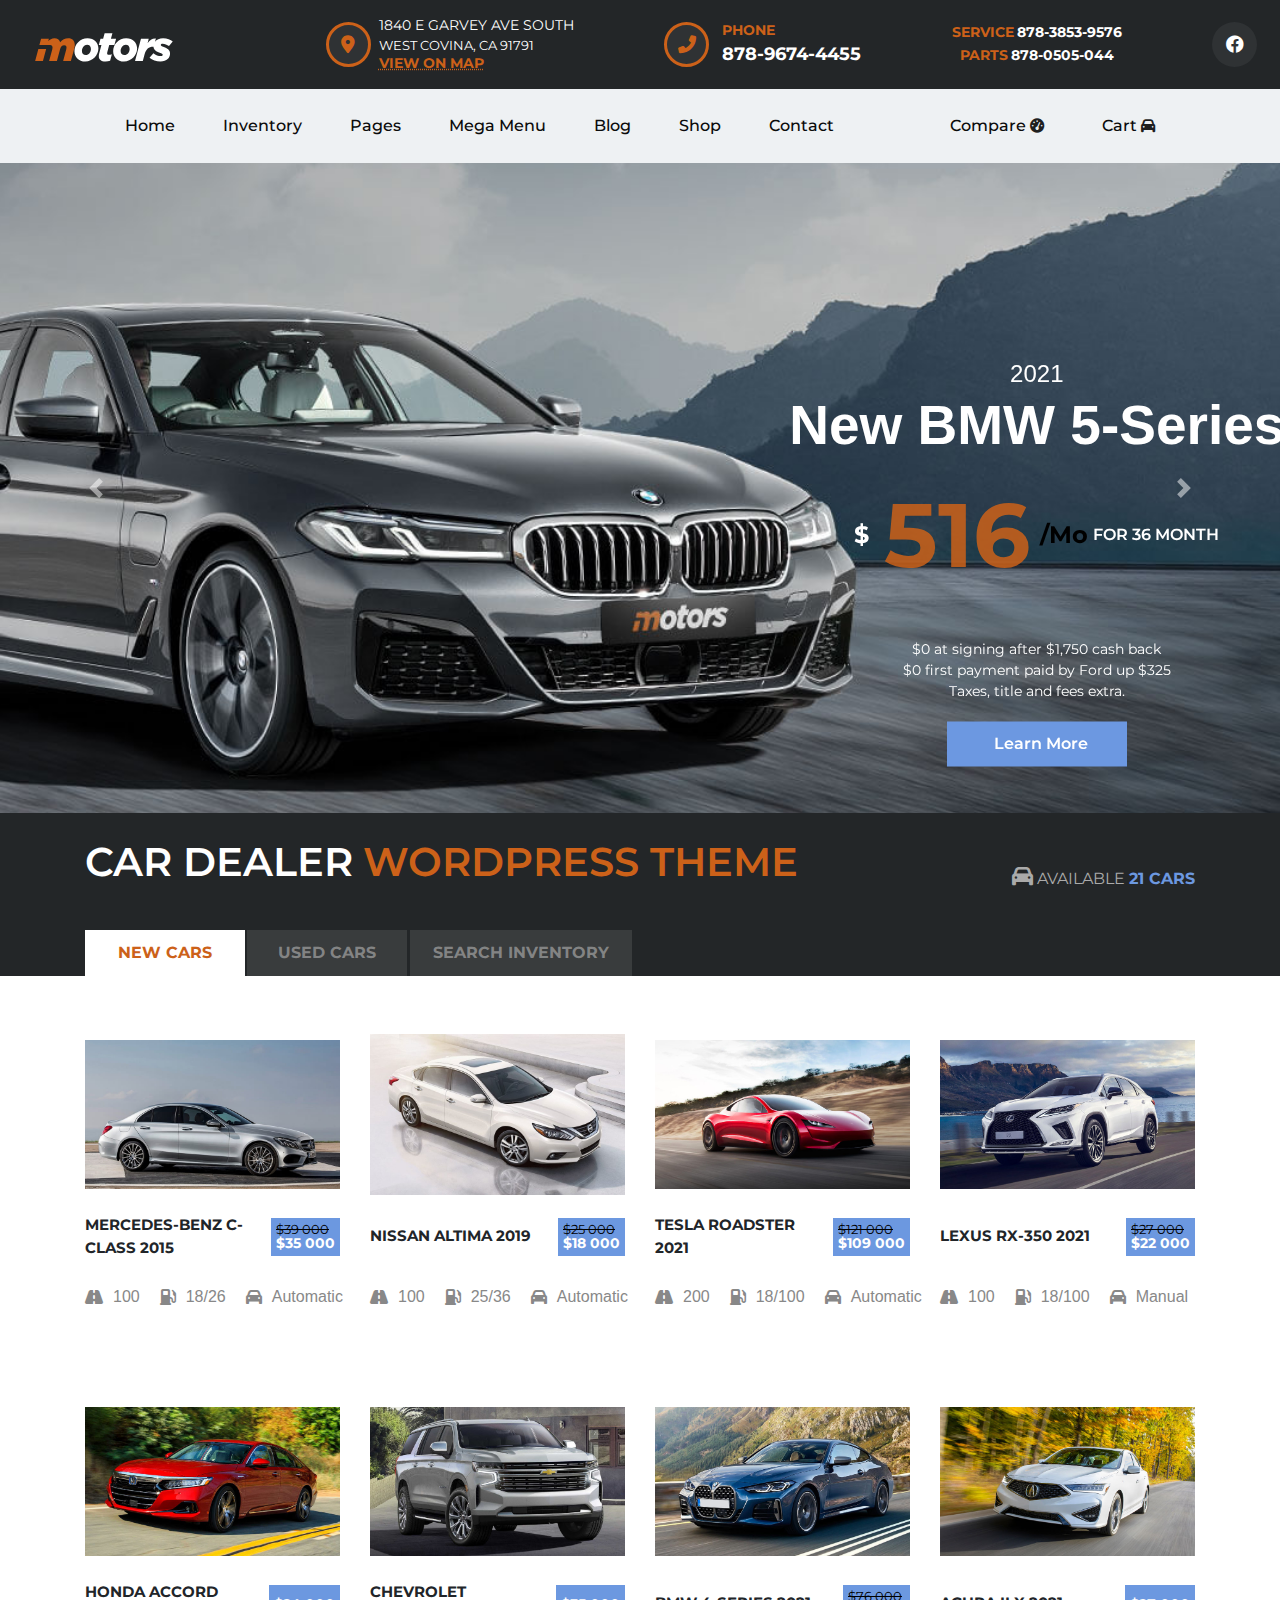
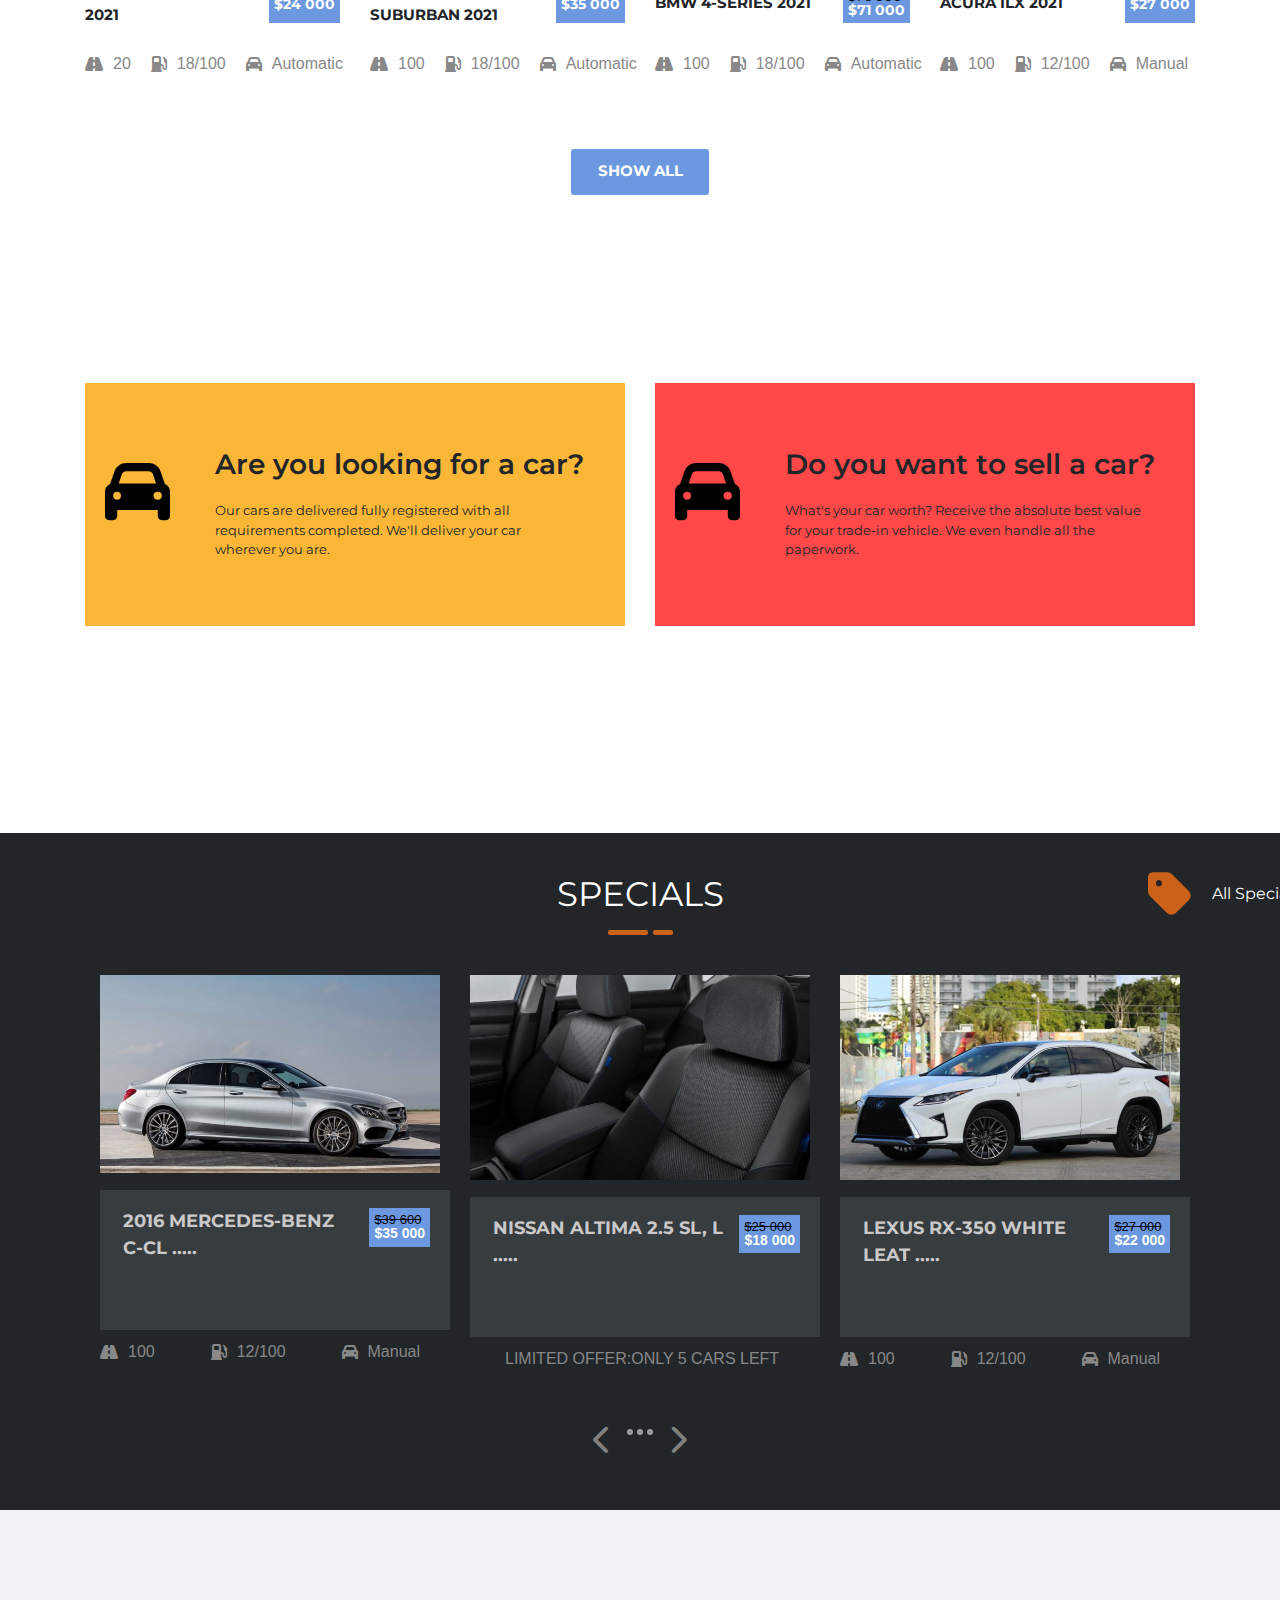
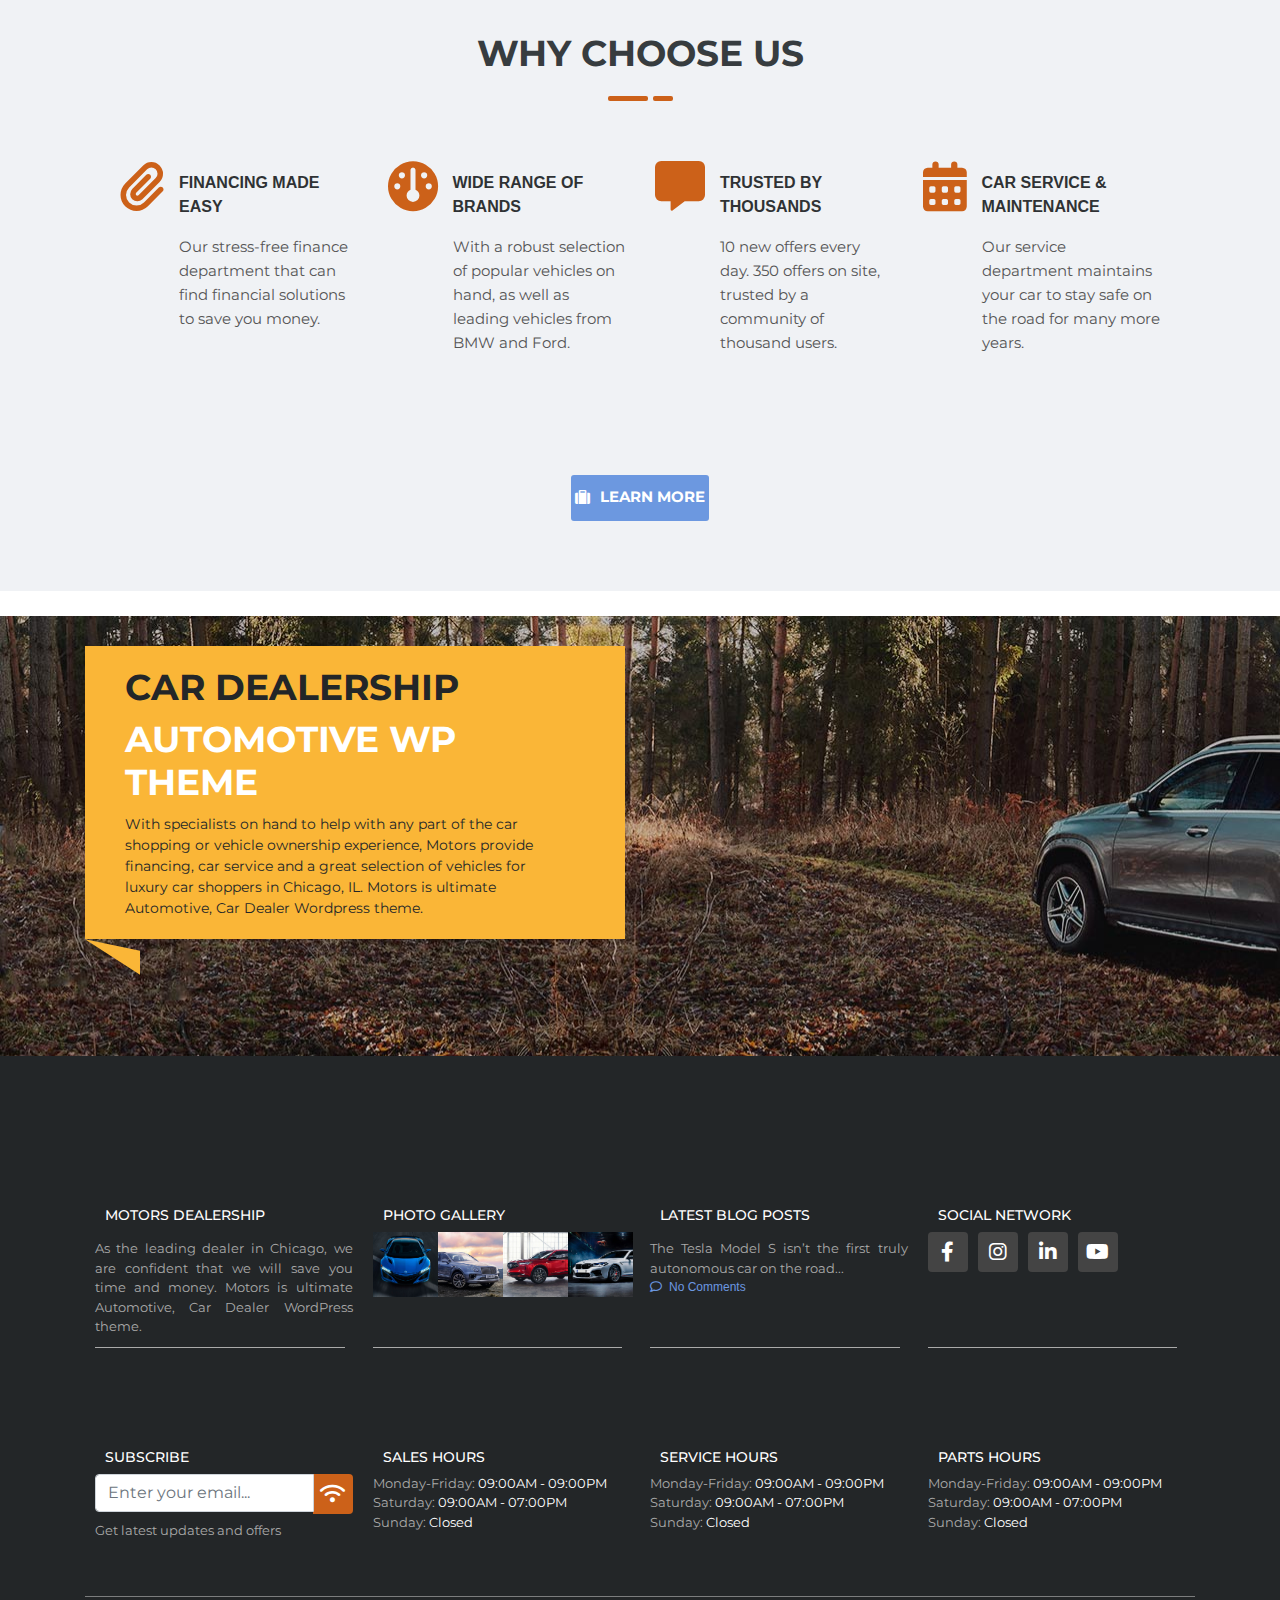
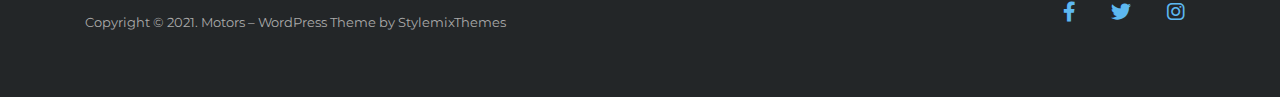
<file: index.html>
<!DOCTYPE html>
<html lang="en">
  <head>
    <meta charset="UTF-8" />
    <meta name="viewport" content="width=device-width, initial-scale=1.0" />
    <title>Motors - Car Dealer Wordpress</title>
    <!-- Bootstrap CSS -->
    <link
      href="https://stackpath.bootstrapcdn.com/bootstrap/4.5.2/css/bootstrap.min.css"
      rel="stylesheet"
    />
    <!-- Google Font Montserrat -->
    <link
      href="https://fonts.googleapis.com/css2?family=Montserrat:wght@400;700&display=swap"
      rel="stylesheet"
    />
    <!-- Custom CSS -->
    <link href="style.css" rel="stylesheet" />
    <!-- Font Awesome -->
    <link
      rel="stylesheet"
      href="https://cdnjs.cloudflare.com/ajax/libs/font-awesome/6.0.0-beta3/css/all.min.css"
    />
    <!-- Bootstrap 4 JS Bundle (includes Popper) -->
    <script src="https://stackpath.bootstrapcdn.com/bootstrap/4.5.2/js/bootstrap.bundle.min.js"></script>
    <!-- jQuery -->
    <script src="https://code.jquery.com/jquery-3.5.1.min.js"></script>
  </head>
  <body>
    <section id="header">
      <!-- Logo Section -->
      <div class="header-logo">
        <img src="img/logo.svg" alt="motors logo" />
      </div>

      <!-- Address Section -->
      <div class="location-section">
        <div class="icon-circle">
          <i class="fas fa-map-marker-alt my-icon"></i>
        </div>
        <div class="location-text">
          <span class="address-line">1840 E Garvey Ave South</span>
          <span> West Covina, CA 91791</span><br />
          <span class="map">VIEW ON MAP</span>
        </div>
      </div>

      <!-- Phone Section -->
      <div class="phone-section">
        <div class="icon-circle">
          <i class="fas fa-phone-alt my-icon"></i>
        </div>
        <div class="phone-text">
          <span class="phone-label">PHONE</span><br />
          <span class="phone-number">878-9674-4455</span>
        </div>
      </div>

      <!-- Service and Parts Section -->
      <div class="service-section">
        <div class="service-item">
          <span class="service-label">SERVICE</span>
          <span class="service-number">878-3853-9576</span>
        </div>
        <div class="service-item">
          <span class="service-label">PARTS</span>
          <span class="service-number">878-0505-044</span>
        </div>
      </div>

      <!-- Social Media Section -->
      <div class="social-section">
        <a href="#">
          <div class="icon-circle">
            <i class="fab fa-facebook my-icon"></i>
          </div>
        </a>
      </div>
    </section>

    <section id="header-bottom">
      <div class="container bottom">
        <div class="row">
          <div class="col-lg-12 col-md-12">
            <nav
              class="navbar navbar-expand-lg navbar-light custom-header-bottom"
            >
              <div class="collapse navbar-collapse" id="navbarSupportedContent">
                <!-- Left Aligned Navbar Items -->
                <ul class="navbar-nav mr-auto">
                  <li class="nav-item dropdown">
                    <a class="nav-link text-black mx-3" href="#">Home</a>
                    <div class="dropdown-menu">
                      <a class="dropdown-item" href="#"
                        >with Revolution Slider
                      </a>
                      <a class="dropdown-item" href="#">with Hero Slider </a>
                      <a class="dropdown-item" href="#">with Hero Banner</a>
                    </div>
                  </li>
                  <li class="nav-item dropdown">
                    <a class="nav-link text-black mx-3" href="#">Inventory</a>
                    <div class="dropdown-menu">
                      <a class="dropdown-item" href="#">Standard Inventory </a>
                      <a class="dropdown-item" href="#">Inventory Grid View</a>
                      <a class="dropdown-item" href="#">Sold Inventory</a>
                      <a class="dropdown-item" href="#">Single Listing</a>
                    </div>
                  </li>
                  <li class="nav-item dropdown">
                    <a class="nav-link text-black mx-3" href="#">Pages</a>
                    <div class="dropdown-menu">
                      <a class="dropdown-item" href="#">Classic</a>
                      <a class="dropdown-item" href="#">Modern</a>
                      <a class="dropdown-item" href="#">Carousel</a>
                      <a class="dropdown-item" href="#">Mosaic</a>
                    </div>
                  </li>
                  <li class="nav-item dropdown">
                    <a class="nav-link text-black mx-3" href="#">Mega Menu</a>
                    <div class="dropdown-menu">
                      <a class="dropdown-item" href="#"
                        >Blog - Grid Full Width</a
                      >
                      <a class="dropdown-item" href="#"
                        >List with Right Sidebar</a
                      >
                      <a class="dropdown-item" href="#"
                        >Single Post Templates</a
                      >
                    </div>
                  </li>
                  <li class="nav-item dropdown">
                    <a class="nav-link text-black mx-3" href="#">Blog</a>
                    <div class="dropdown-menu">
                      <a class="dropdown-item" href="#">About Us</a>
                      <a class="dropdown-item" href="#">Contact Us</a>
                      <a class="dropdown-item" href="#">Auto Loan Calculator</a>
                      <a class="dropdown-item" href="#">Vehicle Comparison</a>
                      <a class="dropdown-item" href="#">FAQ</a>
                      <a class="dropdown-item" href="#">Coming Soon</a>
                      <a class="dropdown-item" href="#">Widgets</a>
                      <a class="dropdown-item" href="#">Sell a car</a>
                      <a class="dropdown-item" href="#">404 page</a>
                      <a class="dropdown-item" href="#">Shop</a>
                    </div>
                  </li>
                  <li class="nav-item">
                    <a class="nav-link text-black mx-3" href="#">Shop</a>
                  </li>
                  <li class="nav-item">
                    <a class="nav-link text-black mx-3" href="#">Contact</a>
                  </li>
                </ul>
                <!-- Right Aligned Icons for Compare and Add to Cart -->
                <ul class="navbar-nav ml-auto">
                  <li class="nav-item">
                    <a class="nav-link text-black mx-3" href="#">
                      Compare <i class="fas fa-tachometer-alt"></i>
                    </a>
                  </li>
                  <li class="nav-item">
                    <a class="nav-link text-black mx-3" href="#">
                      Cart <i class="fas fa-car"></i>
                    </a>
                  </li>
                </ul>
              </div>
            </nav>
          </div>
        </div>
      </div>
    </section>

    <!-- home page Section -->

    <section id="home-page">
      <div
        id="carouselExampleControls"
        class="carousel slide"
        data-ride="carousel"
        data-interval="2000"
      >
        <div class="carousel-inner">
          <div class="carousel-item active">
              <img
                class="d-block w-100"
                src="img/slider1.jpg"
                alt="First slide"
              />
              <div class="carousel-caption">
                <div class="model-heading">2021</div>
                <div class="series">
                  <p>New BMW 5-Series</p>
                </div>
                <div class="price">
                  <div class="first">
                    <p><span class="currency">$</span></p>
                  </div>
                  <div class="second">
                    <p class="amount-1">516</p>
                  </div>
                  <div class="third">
                    <p class="month">/Mo</p>
                  </div>
                  <div class="fourth">
                    <p class="another">
                      <span class="for">for 36 </span
                      ><span class="m">Month</span>
                    </p>
                  </div>
                </div>
                <div class="small-text">
                  <p class="small">
                    $0 at signing after $1,750 cash back<br />
                    <span class="two"
                      >$0 first payment paid by Ford up $325</span
                    ><br />
                    <span class="two">Taxes, title and fees extra.</span>
                  </p>
                </div>
                <div class="btn-learn">
                  <button class="learn-more-btn">
                    <i class="fas fa-steering_wheel" aria-hidden="true"></i>
                    Learn More
                  </button>
                </div>
              </div>
          </div>

          <div class="carousel-item">
            <img
              class="d-block w-100"
              src="img/slider2.jpg"
              alt="Second slide"
            />
            <div class="carousel-caption-1">
              <div class="circle-overlay">
                <p class="year">2021</p>
                <p class="model">FORD MUSTANG<br />MACH-E</p>
                <div class="price">
                  <span class="currency">$</span><span class="amount">319</span
                  ><span class="month">/MO</span>
                </div>
                <p class="term">FOR 36 MONTH</p>
                <p class="info">
                  $0 at signing after $1,750 cash back<br />
                  $0 first payment paid by Ford up to $325<br />
                  Taxes, title, and fees extra.
                </p>
              </div>
            </div>
          </div>

          <a
            class="carousel-control-prev"
            href="#carouselExampleControls"
            role="button"
            data-slide="prev"
          >
            <span class="carousel-control-prev-icon" aria-hidden="true"></span>
            <span class="sr-only">Previous</span>
          </a>
          <a
            class="carousel-control-next"
            href="#carouselExampleControls"
            role="button"
            data-slide="next"
          >
            <span class="carousel-control-next-icon" aria-hidden="true"></span>
            <span class="sr-only">Next</span>
          </a>
        </div>
      </div>
    </section>
    <!--------------- Homepage End -------------------->
    <section id="homepage-end">
      <div class="container">
        <div class="new-div">
          <div class="text">
            <h1 class="dealer">
              Car Dealer <span class="seprate"> wordpress theme</span>
            </h1>
          </div>
          <div class="available-cars">
            <p>
              <span class="car-icon"><i class="fas fa-car"></i></span> Available
              <span class="new-one">21 Cars</span>
            </p>
          </div>
        </div>
        <div class="all-btn">
          <div class="newcar">
            <button class="new-car">New Cars</button>
          </div>
          <div class="usedcar">
            <button class="used-cars">Used Cars</button>
          </div>
          <div class="searchinventory">
            <button class="search-inventory">Search Inventory</button>
          </div>
        </div>
      </div>
    </section>
    <!------------------------  Cars  ------------------------->
    <section id="car-slideshow">
      <div class="slide-show">
        <div class="container">
          <div class="row">
            <div class="col-lg-3 col-md-6 col-sm-12">
              <div class="car-1">
                <img src="img/car-1.jpg" />
                <div class="car-subtitle">
                  <div class="subtitle-text">
                    <p>Mercedes-benz c-class 2015</p>
                  </div>

                  <div class="subtitle-price">
                    <p class="first-price">$39 000</p>
                    <p class="second-price">$35 000</p>
                  </div>
                </div>
                <div class="car-meta-bottom">
                  <ul>
                    <li>
                      <i class="fas fa-road"></i>
                      <span>100</span>
                    </li>
                    <li>
                      <i class="fas fa-gas-pump"></i>
                      <span>18/26</span>
                    </li>
                    <li>
                      <i class="fas fa-car"></i>
                      <span>Automatic</span>
                    </li>
                  </ul>
                </div>
              </div>
            </div>
            <div class="col-lg-3 col-md-6 col-sm-12">
              <div class="car-2">
                <img src="img/car-2.jpg" />
                <div class="car-subtitle">
                  <div class="subtitle-text">
                    <p>Nissan Altima 2019</p>
                  </div>
                  <div class="subtitle-price">
                    <p class="first-price">$25 000</p>
                    <p class="second-price">$18 000</p>
                  </div>
                </div>
                <div class="car-meta-bottom">
                  <ul>
                    <li>
                      <i class="fas fa-road"></i>
                      <span>100</span>
                    </li>
                    <li>
                      <i class="fas fa-gas-pump"></i>
                      <span>25/36</span>
                    </li>
                    <li>
                      <i class="fas fa-car"></i>
                      <span>Automatic</span>
                    </li>
                  </ul>
                </div>
              </div>
            </div>
            <div class="col-lg-3 col-md-6 col-sm-12">
              <div class="car-3">
                <img src="img/car-3.jpg" />
                <div class="car-subtitle">
                  <div class="subtitle-text">
                    <p>Tesla Roadster 2021</p>
                  </div>
                  <div class="subtitle-price">
                    <p class="first-price">$121 000</p>
                    <p class="second-price">$109 000</p>
                  </div>
                </div>
                <div class="car-meta-bottom">
                  <ul>
                    <li>
                      <i class="fas fa-road"></i>
                      <span>200</span>
                    </li>
                    <li>
                      <i class="fas fa-gas-pump"></i>
                      <span>18/100</span>
                    </li>
                    <li>
                      <i class="fas fa-car"></i>
                      <span>Automatic</span>
                    </li>
                  </ul>
                </div>
              </div>
            </div>
            <div class="col-lg-3 col-md-6 col-sm-12">
              <div class="car-4">
                <img src="img/car-4.jpg" />
                <div class="car-subtitle">
                  <div class="subtitle-text">
                    <p>LEXUS RX-350 2021</p>
                  </div>
                  <div class="subtitle-price">
                    <p class="first-price">$27 000</p>
                    <p class="second-price">$22 000</p>
                  </div>
                </div>
                <div class="car-meta-bottom">
                  <ul>
                    <li>
                      <i class="fas fa-road"></i>
                      <span>100</span>
                    </li>
                    <li>
                      <i class="fas fa-gas-pump"></i>
                      <span>18/100</span>
                    </li>
                    <li>
                      <i class="fas fa-car"></i>
                      <span>Manual</span>
                    </li>
                  </ul>
                </div>
              </div>
            </div>
          </div>
          <div class="row">
            <div class="col-lg-3 col-md-6 col-sm-12">
              <div class="car-5">
                <img src="img/car-5.jpg" />
                <div class="car-subtitle">
                  <div class="subtitle-text">
                    <p>Honda Accord 2021</p>
                  </div>
                  <div class="subtitle-price">
                    <p class="third-price">$24 000</p>
                  </div>
                </div>
                <div class="car-meta-bottom">
                  <ul>
                    <li>
                      <i class="fas fa-road"></i>
                      <span>20</span>
                    </li>
                    <li>
                      <i class="fas fa-gas-pump"></i>
                      <span>18/100</span>
                    </li>
                    <li>
                      <i class="fas fa-car"></i>
                      <span>Automatic</span>
                    </li>
                  </ul>
                </div>
              </div>
            </div>
            <div class="col-lg-3 col-md-6 col-sm-12">
              <div class="car-6">
                <img src="img/car-6.jpg" />
                <div class="car-subtitle">
                  <div class="subtitle-text">
                    <p>Chevrolet suburban 2021</p>
                  </div>
                  <div class="subtitle-price">
                    <p class="third-price">$35 000</p>
                  </div>
                </div>
                <div class="car-meta-bottom">
                  <ul>
                    <li>
                      <i class="fas fa-road"></i>
                      <span>100</span>
                    </li>
                    <li>
                      <i class="fas fa-gas-pump"></i>
                      <span>18/100</span>
                    </li>
                    <li>
                      <i class="fas fa-car"></i>
                      <span>Automatic</span>
                    </li>
                  </ul>
                </div>
              </div>
            </div>
            <div class="col-lg-3 col-md-6 col-sm-12">
              <div class="car-7">
                <img src="img/car-7.jpg" />
                <div class="car-subtitle">
                  <div class="subtitle-text">
                    <p>bmw 4-series 2021</p>
                  </div>
                  <div class="subtitle-price">
                    <p class="first-price">$76 000</p>
                    <p class="second-price">$71 000</p>
                  </div>
                </div>
                <div class="car-meta-bottom">
                  <ul>
                    <li>
                      <i class="fas fa-road"></i>
                      <span>100</span>
                    </li>
                    <li>
                      <i class="fas fa-gas-pump"></i>
                      <span>18/100</span>
                    </li>
                    <li>
                      <i class="fas fa-car"></i>
                      <span>Automatic</span>
                    </li>
                  </ul>
                </div>
              </div>
            </div>
            <div class="col-lg-3 col-md-6 col-sm-12">
              <div class="car-8">
                <img src="img/car-8.jpg" />
                <div class="car-subtitle">
                  <div class="subtitle-text">
                    <p>acura ilx 2021</p>
                  </div>
                  <div class="subtitle-price">
                    <p class="third-price">$27 000</p>
                  </div>
                </div>
                <div class="car-meta-bottom">
                  <ul>
                    <li>
                      <i class="fas fa-road"></i>
                      <span>100</span>
                    </li>
                    <li>
                      <i class="fas fa-gas-pump"></i>
                      <span>12/100</span>
                    </li>
                    <li>
                      <i class="fas fa-car"></i>
                      <span>Manual</span>
                    </li>
                  </ul>
                </div>
              </div>
            </div>
          </div>
        </div>
      </div>
      <div class="show-all-btn">
        <button class="show">Show all</button>
      </div>
    </section>

    <!-------------------- CAR FOR CAR ------------------------------->

    <section id="new-car-page">
      <div class="car-for-car">
        <div class="container">
          <div class="row">
            <div class="col-lg-6 col-md-6 col-sm-12">
              <div class="looking">
                <div class="car-icon-search">
                  <i class="fa-solid fa-car"></i>
                </div>
                <div class="car-text">
                  <p class="are">Are you looking for a car?</p>
                  <p class="requirements">
                    Our cars are delivered fully registered with all
                    requirements completed. We'll deliver your car wherever you
                    are.
                  </p>
                </div>
              </div>
            </div>
            <div class="col-lg-6 col-md-6 col-sm-12">
              <div class="looking-1">
                <div class="car-icon-search">
                  <i class="fa-solid fa-car"></i>
                </div>
                <div class="car-text">
                  <p class="are">Do you want to sell a car?</p>
                  <p class="requirements">
                    What's your car worth? Receive the absolute best value for
                    your trade-in vehicle. We even handle all the paperwork.
                  </p>
                </div>
              </div>
            </div>
          </div>
        </div>
      </div>
    </section>
    <!-------------------- Special ------------------------------->
    <section id="specials">
      <div class="container">
        <div class="col-md-auto">
          <div
            class="d-flex justify-content-center align-items-center position-relative"
          >
            <p class="special">SPECIALS</p>
            <div class="specials-icon">
              <i class="fa-solid fa-tag icon-style special-icon"></i>
              <!-- Tag icon -->
              <span class="special-text">All Specials</span>
            </div>
          </div>
          <div class="line-container">
            <div class="first-longs"></div>
            <div class="short-line"></div>
          </div>
        </div>

        <div class="new-image">
          <div class="container">
            <div class="row">
              <div class="col-4">
                <img class="img-fluid" src="img/newimage-1.jpg" />
                <div class="vehicle-content">
                  <div class="all-content">
                    <p>2016 Mercedes-benz C-CL .....</p>
                  </div>
                  <div class="subtitle-price">
                    <p class="first-price">$39 600</p>
                    <p class="second-price">$35 000</p>
                  </div>
                </div>
                <div class="car-meta-bottom">
                  <ul>
                    <li>
                      <i class="fas fa-road"></i>
                      <span>100</span>
                    </li>
                    <li>
                      <i class="fas fa-gas-pump"></i>
                      <span>12/100</span>
                    </li>
                    <li>
                      <i class="fas fa-car"></i>
                      <span>Manual</span>
                    </li>
                  </ul>
                </div>
              </div>
              <div class="col-4">
                <img class="image-length img-fluid" src="img/newimage-2.jpg" />
                <div class="vehicle-content">
                  <div class="all-content">
                    <p>Nissan Altima 2.5 sl, L .....</p>
                  </div>
                  <div class="subtitle-price">
                    <p class="first-price">$25 000</p>
                    <p class="second-price">$18 000</p>
                  </div>
                </div>
                <div class="car-meta-bottom">
                  <ul>
                    <li>
                      <span class="special-case"
                        >Limited Offer:Only 5 cars left</span
                      >
                    </li>
                  </ul>
                </div>
              </div>
              <div class="col-4">
                <img class="image-length img-fluid" src="img/newimage-3.jpg" />
                <div class="vehicle-content">
                  <div class="all-content">
                    <p>Lexus RX-350 White Leat .....</p>
                  </div>
                  <div class="subtitle-price">
                    <p class="first-price">$27 000</p>
                    <p class="second-price">$22 000</p>
                  </div>
                </div>
                <div class="car-meta-bottom">
                  <ul>
                    <li>
                      <i class="fas fa-road"></i>
                      <span>100</span>
                    </li>
                    <li>
                      <i class="fas fa-gas-pump"></i>
                      <span>12/100</span>
                    </li>
                    <li>
                      <i class="fas fa-car"></i>
                      <span>Manual</span>
                    </li>
                  </ul>
                </div>
              </div>
            </div>
          </div>
        </div>
      </div>

      <div class="row justify-content-md-center">
        <div class="col-md-auto">
          <i
            class="fa-solid fa-chevron-left"
            style="color: grey; font-size: 30px; padding: 0px 10px 5px 0px"
          ></i>
          <p class="dooted"></p>
          <p class="dooted"></p>
          <p class="dooted"></p>
          <i
            class="fa-solid fa-chevron-right"
            style="color: grey; font-size: 30px; padding: 0px 0px 5px 10px"
          ></i>
        </div>
      </div>
    </section>
    <!---Choose-us section-->
    <section class="why">
      <div class="container">
        <div class="row justify-content-md-center">
          <div class="col-md-auto text-center">
            <p class="Why-us">Why Choose Us</p>
            <div class="line-container">
              <!-- Flex container for lines -->
              <div class="first-longs"></div>
              <!-- Original long line -->
              <div class="short-line"></div>
              <!-- New shorter line -->
            </div>
          </div>
        </div>
        <div class="why-content">
          <div class="row">
            <div class="col-lg-3 col-md-6 col-sm-12">
              <div class="why-item">
                <i class="fa-solid fa-paperclip icon-style"></i>
                <div class="text-content">
                  <p class="finance">Financing Made Easy</p>
                  <p class="finance-content">
                    Our stress-free finance department that can find financial
                    solutions to save you money.
                  </p>
                </div>
              </div>
            </div>
            <div class="col-lg-3 col-md-6 col-sm-12">
              <div class="why-item">
                <i class="fa-solid fa-gauge icon-style"></i>
                <div class="text-content">
                  <p class="finance">Wide Range Of Brands</p>
                  <p class="finance-content">
                    With a robust selection of popular vehicles on hand, as well
                    as leading vehicles from BMW and Ford.
                  </p>
                </div>
              </div>
            </div>
            <div class="col-lg-3 col-md-6 col-sm-12">
              <div class="why-item">
                <i class="fa-solid fa-message icon-style"></i>
                <div class="text-content">
                  <p class="finance">Trusted By Thousands</p>
                  <p class="finance-content">
                    10 new offers every day. 350 offers on site, trusted by a
                    community of thousand users.
                  </p>
                </div>
              </div>
            </div>
            <div class="col-lg-3 col-md-6 col-sm-12">
              <div class="why-item">
                <i class="fa-solid fa-calendar-days icon-style"></i>
                <div class="text-content">
                  <p class="finance">Car Service & Maintenance</p>
                  <p class="finance-content">
                    Our service department maintains your car to stay safe on
                    the road for many more years.
                  </p>
                </div>
              </div>
            </div>
          </div>
          <div class="row justify-content-md-center">
            <div class="col-md-auto">
              <div class="learn-more">
                <button class="show">
                  <i class="fa-solid fa-suitcase icon-in-button"></i>
                  <!-- Suitcase icon -->
                  Learn More
                </button>
              </div>
            </div>
          </div>
        </div>
      </div>
    </section>

    <!-------------------- Last Page --------------------------------->
    <section id="last-page">
      <div class="container">
        <div class="row">
          <div class="col-lg-6 col-md-6 col-sm-12">
            <div class="dealership">
              <h2 class="car-dealership">Car Dealership</h2>
              <h2 class="automotive">Automotive wp<br />Theme</h2>
              <p class="automotive-text">
                With specialists on hand to help with any part of the car
                shopping or vehicle ownership experience, Motors provide<br />financing,
                car service and a great selection of vehicles for<br />luxury
                car shoppers in Chicago, IL. Motors is ultimate<br />Automotive,
                Car Dealer Wordpress theme.
              </p>
            </div>
            <div class="icon-box-bottom-triangle">
             
            </div>
          </div>
        </div>
      </div>
    </section>

    <!-------------------- Wrapper ----------------------------------->
    <section id="footer">
      <div class="container">
        <div class="footer-columns">
          <div class="col-3">
            <h6 class="footer-dealership">
              <span class="footer-motor">Motors </span>Dealership
            </h6>
            <p class="footer-dealership-text">
              As the leading dealer in Chicago, we are confident that we will
              save you time and money. Motors is ultimate Automotive, Car Dealer
              WordPress theme.
            </p>
            <div class="footer-line"></div>
          </div>

          <div class="col-3">
            <h6 class="footer-dealership">Photo Gallery</h6>
            <div class="footer-images">
              <img src="img/footerimg.jpg" alt="Footer Image 1" />
              <img src="img/footerimg2.jpg" alt="Footer Image 2" />
              <img src="img/footerimg3.jpg" alt="Footer Image 3" />
              <img src="img/footerimg4.jpg" alt="Footer Image 4" />
            </div>
            <div class="footer-line"></div>
          </div>

          <div class="col-3">
            <h6 class="footer-dealership">Latest Blog Posts</h6>
            <p class="footer-dealership-text">
              The Tesla Model S isn’t the first truly autonomous car on the
              road...
            </p>
            <p class="comments">
              <i class="fa-regular fa-comment"></i>No Comments
            </p>
            <div class="footer-line"></div>
          </div>

          <div class="col-3">
            <h6 class="footer-dealership">Social Network</h6>
            <div class="social-icons">
              <a href="#" class="icon facebook"
                ><i class="fab fa-facebook-f"></i
              ></a>
              <a href="#" class="icon instagram"
                ><i class="fab fa-instagram"></i
              ></a>
              <a href="#" class="icon linkedin"
                ><i class="fab fa-linkedin-in"></i
              ></a>
              <a href="#" class="icon youtube"
                ><i class="fab fa-youtube"></i
              ></a>
            </div>
            <div class="footer-line"></div>
          </div>
        </div>
      </div>

      <div class="container">
        <div class="footer-columns">
          <div class="col-3">
            <h6 class="footer-dealership">Subscribe</h6>
            <div class="input-group">
              <input
                type="text"
                class="form-control"
                placeholder="Enter your email..."
                aria-label="User input"
              />
              <div class="input-group-append">
                <span class="input-group-text icon">
                  <i class="fa-solid fa-wifi"></i>
                </span>
              </div>
            </div>
            <p class="footer-dealership-text">Get latest updates and offers</p>
          </div>
          <div class="col-3">
            <h6 class="footer-dealership">Sales Hours</h6>
            <p class="weekdays">
              <span class="monday">Monday-Friday:</span> 09:00AM - 09:00PM
            </p>
            <p class="weekdays">
              <span class="monday">Saturday:</span> 09:00AM - 07:00PM
            </p>
            <p class="weekdays"><span class="monday">Sunday:</span> Closed</p>
          </div>
          <div class="col-3">
            <h6 class="footer-dealership">Service Hours</h6>
            <p class="weekdays">
              <span class="monday">Monday-Friday:</span> 09:00AM - 09:00PM
            </p>
            <p class="weekdays">
              <span class="monday">Saturday:</span> 09:00AM - 07:00PM
            </p>
            <p class="weekdays"><span class="monday">Sunday:</span> Closed</p>
          </div>
          <div class="col-3">
            <h6 class="footer-dealership">Parts Hours</h6>
            <p class="weekdays">
              <span class="monday">Monday-Friday:</span> 09:00AM - 09:00PM
            </p>
            <p class="weekdays">
              <span class="monday">Saturday:</span> 09:00AM - 07:00PM
            </p>
            <p class="weekdays"><span class="monday">Sunday:</span> Closed</p>
          </div>
        </div>
        <div class="foot-line"></div>
      </div>
      <!-- End of second row -->
      <div class="container">
        <div class="row">
          <div class="col-6">
            <p class="footer-dealership-text">
              Copyright © 2021. Motors – WordPress Theme by StylemixThemes
            </p>
          </div>
          <div class="col-6 text-right">
            <div id="footer-social-icons">
              <a href="#" class="icon facebook"
                ><i class="fab fa-facebook-f"></i
              ></a>
              <a href="#" class="icon twitter"
                ><i class="fab fa-twitter"></i
              ></a>
              <a href="#" class="icon instagram"
                ><i class="fab fa-instagram"></i
              ></a>
            </div>
          </div>
        </div>
      </div>
    </section>
    <!-------------------- Required scripts--------------------------->

    <script src="https://code.jquery.com/jquery-3.5.1.min.js"></script>
    <script src="https://stackpath.bootstrapcdn.com/bootstrap/4.5.2/js/bootstrap.bundle.min.js"></script>
  </body>
</html>
</file>
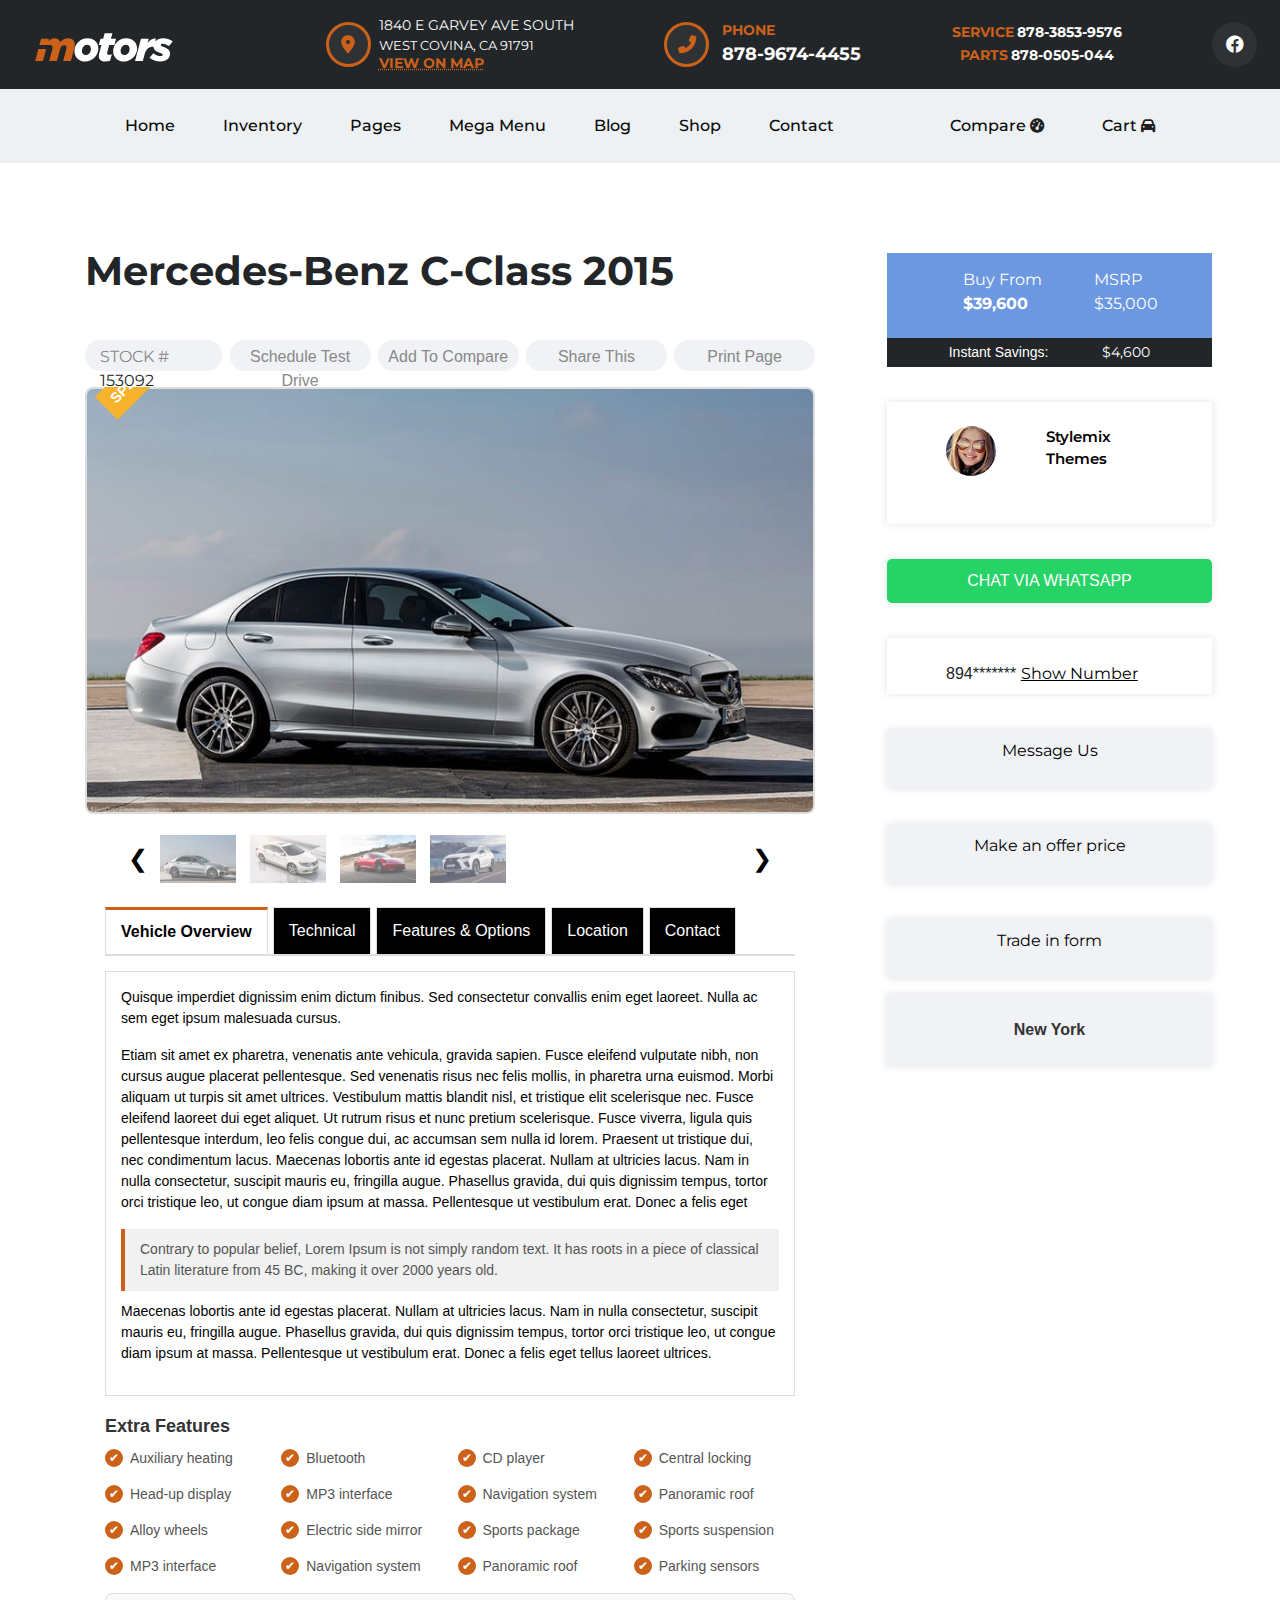
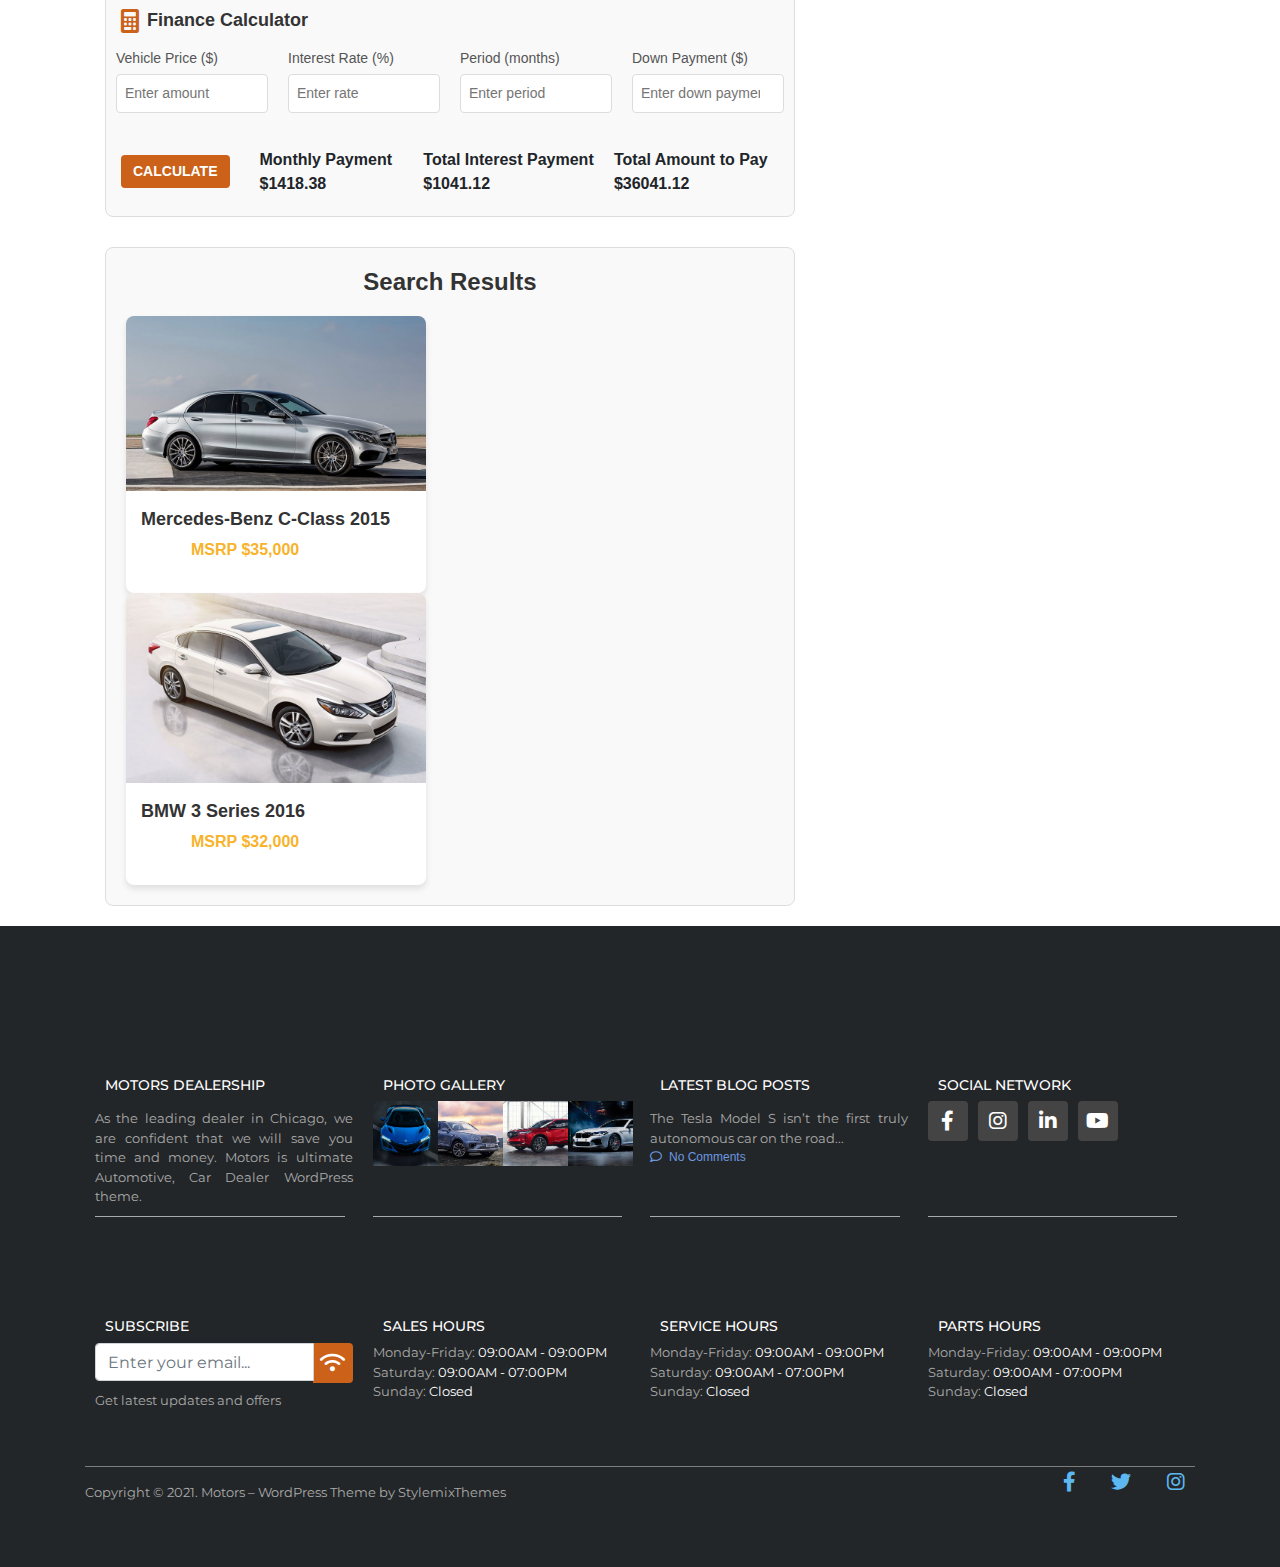
<file: index-2.html>
<!DOCTYPE html>
<html lang="en">
  <head>
    <meta charset="UTF-8" />
    <meta name="viewport" content="width=device-width, initial-scale=1.0" />
    <title>Motors - Car Dealer Wordpress</title>
    <!-- Bootstrap CSS -->
    <link
      href="https://stackpath.bootstrapcdn.com/bootstrap/4.5.2/css/bootstrap.min.css"
      rel="stylesheet"
    />
    <!-- Google Font Montserrat -->
    <link
      href="https://fonts.googleapis.com/css2?family=Montserrat:wght@400;700&display=swap"
      rel="stylesheet"
    />
    <!-- Custom CSS -->
    <link href="style2.css" rel="stylesheet" />
    <!-- Font Awesome -->
    <link
      rel="stylesheet"
      href="https://cdnjs.cloudflare.com/ajax/libs/font-awesome/6.0.0-beta3/css/all.min.css"
    />
    <!-- Bootstrap 4 JS Bundle (includes Popper) -->
    <script src="https://stackpath.bootstrapcdn.com/bootstrap/4.5.2/js/bootstrap.bundle.min.js"></script>
    <!-- jQuery -->
    <script src="https://code.jquery.com/jquery-3.5.1.min.js"></script>
  </head>
  <body>
    <section id="header">
      <!-- Logo Section -->
      <div class="header-logo">
        <img src="img/logo.svg" alt="motors logo" />
      </div>

      <!-- Address Section -->
      <div class="location-section">
        <div class="icon-circle">
          <i class="fas fa-map-marker-alt my-icon"></i>
        </div>
        <div class="location-text">
          <span class="address-line">1840 E Garvey Ave South</span>
          <span> West Covina, CA 91791</span><br />
          <span class="map">VIEW ON MAP</span>
        </div>
      </div>

      <!-- Phone Section -->
      <div class="phone-section">
        <div class="icon-circle">
          <i class="fas fa-phone-alt my-icon"></i>
        </div>
        <div class="phone-text">
          <span class="phone-label">PHONE</span><br />
          <span class="phone-number">878-9674-4455</span>
        </div>
      </div>

      <!-- Service and Parts Section -->
      <div class="service-section">
        <div class="service-item">
          <span class="service-label">SERVICE</span>
          <span class="service-number">878-3853-9576</span>
        </div>
        <div class="service-item">
          <span class="service-label">PARTS</span>
          <span class="service-number">878-0505-044</span>
        </div>
      </div>

      <!-- Social Media Section -->
      <div class="social-section">
        <a href="#">
          <div class="icon-circle">
            <i class="fab fa-facebook my-icon"></i>
          </div>
        </a>
      </div>
    </section>

    <section id="header-bottom">
      <div class="container bottom">
        <div class="row">
          <div class="col-lg-12 col-md-12">
            <nav
              class="navbar navbar-expand-lg navbar-light custom-header-bottom"
            >
              <div class="collapse navbar-collapse" id="navbarSupportedContent">
                <!-- Left Aligned Navbar Items -->
                <ul class="navbar-nav mr-auto">
                  <li class="nav-item dropdown">
                    <a class="nav-link text-black mx-3" href="#">Home</a>
                    <div class="dropdown-menu">
                      <a class="dropdown-item" href="#"
                        >with Revolution Slider
                      </a>
                      <a class="dropdown-item" href="#">with Hero Slider </a>
                      <a class="dropdown-item" href="#">with Hero Banner</a>
                    </div>
                  </li>
                  <li class="nav-item dropdown">
                    <a class="nav-link text-black mx-3" href="#">Inventory</a>
                    <div class="dropdown-menu">
                      <a class="dropdown-item" href="#">Standard Inventory </a>
                      <a class="dropdown-item" href="#">Inventory Grid View</a>
                      <a class="dropdown-item" href="#">Sold Inventory</a>
                      <a class="dropdown-item" href="#">Single Listing</a>
                    </div>
                  </li>
                  <li class="nav-item dropdown">
                    <a class="nav-link text-black mx-3" href="#">Pages</a>
                    <div class="dropdown-menu">
                      <a class="dropdown-item" href="#">Classic</a>
                      <a class="dropdown-item" href="#">Modern</a>
                      <a class="dropdown-item" href="#">Carousel</a>
                      <a class="dropdown-item" href="#">Mosaic</a>
                    </div>
                  </li>
                  <li class="nav-item dropdown">
                    <a class="nav-link text-black mx-3" href="#">Mega Menu</a>
                    <div class="dropdown-menu">
                      <a class="dropdown-item" href="#"
                        >Blog - Grid Full Width</a
                      >
                      <a class="dropdown-item" href="#"
                        >List with Right Sidebar</a
                      >
                      <a class="dropdown-item" href="#"
                        >Single Post Templates</a
                      >
                    </div>
                  </li>
                  <li class="nav-item dropdown">
                    <a class="nav-link text-black mx-3" href="#">Blog</a>
                    <div class="dropdown-menu">
                      <a class="dropdown-item" href="#">About Us</a>
                      <a class="dropdown-item" href="#">Contact Us</a>
                      <a class="dropdown-item" href="#">Auto Loan Calculator</a>
                      <a class="dropdown-item" href="#">Vehicle Comparison</a>
                      <a class="dropdown-item" href="#">FAQ</a>
                      <a class="dropdown-item" href="#">Coming Soon</a>
                      <a class="dropdown-item" href="#">Widgets</a>
                      <a class="dropdown-item" href="#">Sell a car</a>
                      <a class="dropdown-item" href="#">404 page</a>
                      <a class="dropdown-item" href="#">Shop</a>
                    </div>
                  </li>
                  <li class="nav-item">
                    <a class="nav-link text-black mx-3" href="#">Shop</a>
                  </li>
                  <li class="nav-item">
                    <a class="nav-link text-black mx-3" href="#">Contact</a>
                  </li>
                </ul>
                <!-- Right Aligned Icons for Compare and Add to Cart -->
                <ul class="navbar-nav ml-auto">
                  <li class="nav-item">
                    <a class="nav-link text-black mx-3" href="#">
                      Compare <i class="fas fa-tachometer-alt"></i>
                    </a>
                  </li>
                  <li class="nav-item">
                    <a class="nav-link text-black mx-3" href="#">
                      Cart <i class="fas fa-car"></i>
                    </a>
                  </li>
                </ul>
              </div>
            </nav>
          </div>
        </div>
      </div>
    </section>

<!--------------------- Cars Page ---------------------------------->
<section id="book-car-page">
    <div class="container">
      <div class="row">
        <!-- Car Details Section -->
        <div class="col-lg-8">
          <h1 class="mercedes">Mercedes-Benz C-Class 2015</h1>
          <div class="car-update">
            <p class="stock"><span class="stock-update">STOCK #</span> 153092</p>
            <p class="schedule">Schedule Test Drive</p>
            <p class="compares">Add To Compare</p>
            <p class="share">Share This</p>
            <p class="prints">Print Page</p>
          </div>
          
     <!-- Main Image Section -->
<div class="main-image-container">
    <div class="image-wrapper">
      <img src="img/car-1.jpg" alt="Main Car Image" id="mainImage">
      <span class="special-label">SPECIAL</span>
    </div>
  </div>
  

          <!--  Carousel Section -->
          <div class="thumbnail-carousel-container">
            <button class="carousel-button prev" onclick="scrollCarousel('left')">&#10094;</button>
            <div class="thumbnail-carousel">
              <div class="carousel-slide" onclick="changeMainImage('img/car1.jpg')">
                <img src="img/car-1.jpg" alt="Car Image 1">
              </div>
              <div class="carousel-slide" onclick="changeMainImage('img/car2.jpg')">
                <img src="img/car-2.jpg" alt="Car Image 2">
              </div>
              <div class="carousel-slide" onclick="changeMainImage('img/car3.jpg')">
                <img src="img/car-3.jpg" alt="Car Image 3">
              </div>
              <div class="carousel-slide" onclick="changeMainImage('img/car4.jpg')">
                <img src="img/car-4.jpg" alt="Car Image 4">
              </div>
            </div>
            <button class="carousel-button next" onclick="scrollCarousel('right')">&#10095;</button>
          </div>
<!-- Tabs Section -->
<div class="content-section">
    <!-- Tabs -->
    <div class="tabs">
      <button class="tab active">Vehicle Overview</button>
      <button class="tab">Technical</button>
      <button class="tab">Features & Options</button>
      <button class="tab">Location</button>
      <button class="tab">Contact</button>
    </div>
  
    <!-- Tab Content -->
    <div class="tab-content">
      <p>
        Quisque imperdiet dignissim enim dictum finibus. Sed consectetur convallis enim eget laoreet. Nulla ac sem eget ipsum malesuada cursus.
      </p>
      <p>Etiam sit amet ex pharetra, venenatis ante vehicula, gravida sapien. Fusce eleifend vulputate nibh, non cursus augue placerat pellentesque. Sed venenatis risus nec felis mollis, in pharetra urna euismod. Morbi aliquam ut turpis sit amet ultrices. Vestibulum mattis blandit nisl, et tristique elit scelerisque nec. Fusce eleifend laoreet dui eget aliquet. Ut rutrum risus et nunc pretium scelerisque. Fusce viverra, ligula quis pellentesque interdum, leo felis congue dui, ac accumsan sem nulla id lorem. Praesent ut tristique dui, nec condimentum lacus. Maecenas lobortis ante id egestas placerat. Nullam at ultricies lacus. Nam in nulla consectetur, suscipit mauris eu, fringilla augue. Phasellus gravida, dui quis dignissim tempus, tortor orci tristique leo, ut congue diam ipsum at massa. Pellentesque ut vestibulum erat. Donec a felis eget</p>

      <blockquote>
        Contrary to popular belief, Lorem Ipsum is not simply random text. It has roots in a piece of classical Latin literature from 45 BC, making it over 2000 years old.
      </blockquote>
      <p>
        Maecenas lobortis ante id egestas placerat. Nullam at ultricies lacus. Nam in nulla consectetur, suscipit mauris eu, fringilla augue. Phasellus gravida, dui quis dignissim tempus, tortor orci tristique leo, ut congue diam ipsum at massa. Pellentesque ut vestibulum erat. Donec a felis eget tellus laoreet ultrices.
        </p>
    </div>
  
   <!-- Extra Features Section -->
<div class="extra-features">
    <h3>Extra Features</h3>
    <ul class="feature-list">
      <li>Auxiliary heating</li>
      <li>Bluetooth</li>
      <li>CD player</li>
      <li>Central locking</li>
  
      <li>Head-up display</li>
      <li>MP3 interface</li>
      <li>Navigation system</li>
      <li>Panoramic roof</li>
  
      <li>Alloy wheels</li>
      <li>Electric side mirror</li>
      <li>Sports package</li>
      <li>Sports suspension</li>
  
      <li>MP3 interface</li>
      <li>Navigation system</li>
      <li>Panoramic roof</li>
      <li>Parking sensors</li>
    </ul>
  </div>
  
<!-- Finance Calculator Section -->
<div class="finance-calculator">
    <div class="calculator-heading">
        <span class="calculator-icon fa fa-calculator"></span>  
      <h3>Finance Calculator</h3>
    </div>
    
    <div class="calculator-form">
      <!-- All input fields and calculate button-->
      <div class="form-row">
        <!-- Vehicle Price -->
        <div class="form-item">
          <label for="vehicle-price">Vehicle Price ($)</label>
          <input type="number" id="vehicle-price" placeholder="Enter amount">
        </div>
        
        <!-- Interest Rate -->
        <div class="form-item">
          <label for="interest-rate">Interest Rate (%)</label>
          <input type="number" id="interest-rate" placeholder="Enter rate">
        </div>
        
        <!-- Period -->
        <div class="form-item">
          <label for="period">Period (months)</label>
          <input type="number" id="period" placeholder="Enter period">
        </div>
        
        <!-- Down Payment -->
        <div class="form-item">
          <label for="down-payment">Down Payment ($)</label>
          <input type="number" id="down-payment" placeholder="Enter down payment">
        </div>
      </div>
      
      <!-- Calculate Button and Results Section  -->
      <div class="calculate-results-row">
        <!-- Calculate Button -->
        <div class="calculate-btn-container">
          <button class="calculate-btn">CALCULATE</button>
        </div>
        
        <!-- Results Section -->
        <div class="calculator-results">
          <div class="result-item">
            <p><strong>Monthly Payment</strong> $1418.38</p>
          </div>
          <div class="result-item">
            <p><strong>Total Interest Payment</strong> $1041.12</p>
          </div>
          <div class="result-item">
            <p><strong>Total Amount to Pay</strong> $36041.12</p>
          </div>
        </div>
      </div>
    </div>
  </div>
  
  
  
    <!-- Search Results Section -->
    <div class="search-results">
        <h3>Search Results</h3>
        <div class="result-card">
          <img src="img/car-1.jpg" alt="Car Image">
          <div class="result-info">
            <p class="car-model">Mercedes-Benz C-Class 2015</p>
            <p class="car-price">MSRP $35,000</p>
          </div>
        </div>
        <div class="result-card">
          <img src="img/car-2.jpg" alt="Car Image">
          <div class="result-info">
            <p class="car-model">BMW 3 Series 2016</p>
            <p class="car-price">MSRP $32,000</p>
          </div>
        </div>
      </div>
    </div>
        </div>

        
  
        <!-- Pricing and Seller Info Section -->
        <div class="col-lg-4">
          <div class="single-car-price">
            <div class="single-regular-sale-price">
              <table>
                <tbody>
                  <tr>
                    <td>
                      <div class="regular-price-with-sale">
                        Buy From<br><strong>$39,600</strong>
                      </div>
                    </td>
                    <td>
                      <div class="car-in-dollar">
                        MSRP <br> <span class="cars-price">$35,000</span>
                      </div>
                    </td>
                  </tr>
                </tbody>
              </table>
            </div>
          </div>
          <div class="sale-price-description-single">
            Instant Savings: <span class="instant-savings">$4,600</span>
          </div>
          <div class="widget-container">
            <div class="clearfix">
              <div class="image-person">
                <img src="img/person1.jpg" alt="Seller Image">
              </div>
              <div class="title">Stylemix Themes <span class="label">Private Seller</span></div>
            </div>
          </div>
          <div class="whatsapp-btn"><i aria-hidden="true" class="stm-icon-whatsapp"></i> CHAT VIA WHATSAPP</div>
          <div class="dealer-info-unit">
            <div class="inner">
              <span class="phone">894*******</span>
              <span class="show-number">Show Number</span>
            </div>
          </div>
          <div class="email-btn">
            <p>Message Us</p>
          </div>
          <div class="make-offer" onclick="openModal()">
            <p>Make an offer price</p>
          </div>
          
          <!-- Modal Structure -->
          <div id="offerModal" class="modal">
            <div class="modal-content">
              <span class="close" onclick="closeModal()">&times;</span>
              <iframe src="index-3.html" style="width: 100%; height: 700px;" frameborder="0"></iframe>
            </div>
          </div>
          <div class="trade">
            <p>Trade in form</p>
          </div>
          <div class="single-listing-map">
            <p>New York</p>
          </div>
        </div>
      </div>
    </div>
  </section>

    <!----------------------End --------------------------------------->
    <!-------------------- Wrapper ----------------------------------->
    <section id="footer">
      <div class="container">
        <div class="footer-columns">
          <div class="col-3">
            <h6 class="footer-dealership">
              <span class="footer-motor">Motors </span>Dealership
            </h6>
            <p class="footer-dealership-text">
              As the leading dealer in Chicago, we are confident that we will
              save you time and money. Motors is ultimate Automotive, Car Dealer
              WordPress theme.
            </p>
            <div class="footer-line"></div>
          </div>
          <div class="col-3">
            <h6 class="footer-dealership">Photo Gallery</h6>
            <div class="footer-images">
              <img src="img/footerimg.jpg" alt="Footer Image 1" />
              <img src="img/footerimg2.jpg" alt="Footer Image 2" />
              <img src="img/footerimg3.jpg" alt="Footer Image 3" />
              <img src="img/footerimg4.jpg" alt="Footer Image 4" />
            </div>
            <div class="footer-line"></div>
          </div>
          <div class="col-3">
            <h6 class="footer-dealership">Latest Blog Posts</h6>
            <p class="footer-dealership-text">
              The Tesla Model S isn’t the first truly autonomous car on the
              road...
            </p>
            <p class="comments">
              <i class="fa-regular fa-comment"></i>No Comments
            </p>
            <div class="footer-line"></div>
          </div>
          <div class="col-3">
            <h6 class="footer-dealership">Social Network</h6>
            <div class="social-icons">
              <a href="#" class="icon facebook"
                ><i class="fab fa-facebook-f"></i
              ></a>
              <a href="#" class="icon instagram"
                ><i class="fab fa-instagram"></i
              ></a>
              <a href="#" class="icon linkedin"
                ><i class="fab fa-linkedin-in"></i
              ></a>
              <a href="#" class="icon youtube"
                ><i class="fab fa-youtube"></i></a>
            </div>
            <div class="footer-line"></div>
          </div>
        </div>
      </div>

      <div class="container">
        <div class="footer-columns">
          <div class="col-3">
            <h6 class="footer-dealership">Subscribe</h6>
            <div class="input-group">
              <input
                type="text"
                class="form-control"
                placeholder="Enter your email..."
                aria-label="User input"
              />
              <div class="input-group-append">
                <span class="input-group-text icon">
                  <i class="fa-solid fa-wifi"></i>
                </span>
              </div>
            </div>
            <p class="footer-dealership-text">Get latest updates and offers</p>
          </div>
          <div class="col-3">
            <h6 class="footer-dealership">Sales Hours</h6>
            <p class="weekdays">
              <span class="monday">Monday-Friday:</span> 09:00AM - 09:00PM
            </p>
            <p class="weekdays">
              <span class="monday">Saturday:</span> 09:00AM - 07:00PM
            </p>
            <p class="weekdays"><span class="monday">Sunday:</span> Closed</p>
          </div>
          <div class="col-3">
            <h6 class="footer-dealership">Service Hours</h6>
            <p class="weekdays">
              <span class="monday">Monday-Friday:</span> 09:00AM - 09:00PM
            </p>
            <p class="weekdays">
              <span class="monday">Saturday:</span> 09:00AM - 07:00PM
            </p>
            <p class="weekdays"><span class="monday">Sunday:</span> Closed</p>
          </div>
          <div class="col-3">
            <h6 class="footer-dealership">Parts Hours</h6>
            <p class="weekdays">
              <span class="monday">Monday-Friday:</span> 09:00AM - 09:00PM
            </p>
            <p class="weekdays">
              <span class="monday">Saturday:</span> 09:00AM - 07:00PM
            </p>
            <p class="weekdays"><span class="monday">Sunday:</span> Closed</p>
          </div>
        </div>
        <div class="foot-line"></div>
      </div>
      <!-- End of second row -->
      <div class="container">
        <div class="row">
          <div class="col-6">
            <p class="footer-dealership-text">
              Copyright © 2021. Motors – WordPress Theme by StylemixThemes
            </p>
          </div>
          <div class="col-6 text-right">
            <div id="footer-social-icons">
              <a href="#" class="icon facebook"
                ><i class="fab fa-facebook-f"></i
              ></a>
              <a href="#" class="icon twitter"
                ><i class="fab fa-twitter"></i
              ></a>
              <a href="#" class="icon instagram"
                ><i class="fab fa-instagram"></i
              ></a>
            </div>
          </div>
        </div>
      </div>
    </section>
    <!-------------------- Required scripts--------------------------->
    <script src="https://code.jquery.com/jquery-3.5.1.min.js"></script>
    <script src="https://stackpath.bootstrapcdn.com/bootstrap/4.5.2/js/bootstrap.bundle.min.js"></script>
    <script src="script.js"></script>
  </body>
</html>
</file>
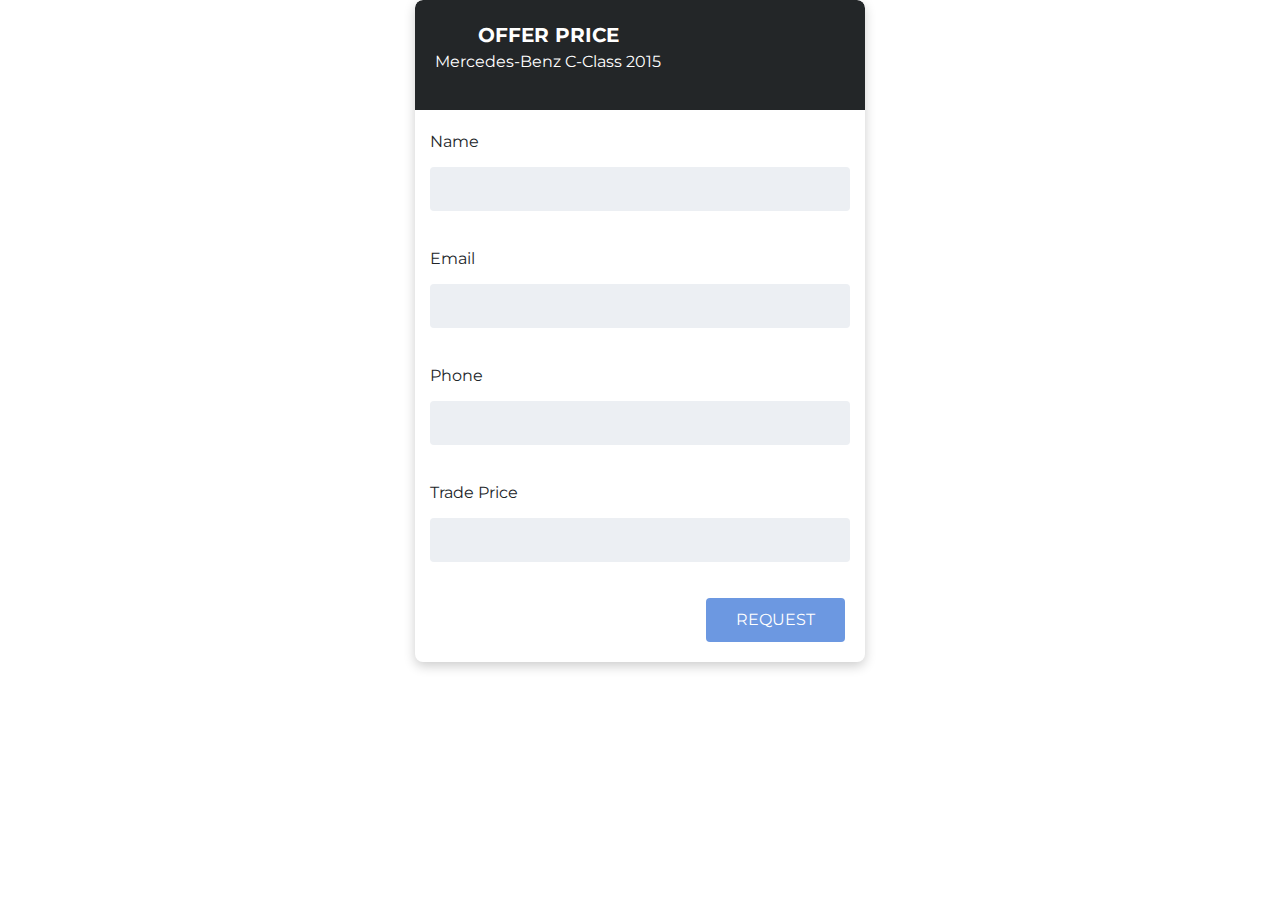
<file: index-3.html>
<!DOCTYPE html>
<html lang="en">
<head>
    <meta charset="UTF-8">
    <meta name="viewport" content="width=device-width, initial-scale=1.0">
    <link href="https://stackpath.bootstrapcdn.com/bootstrap/4.5.2/css/bootstrap.min.css" rel="stylesheet">
    <link href="https://fonts.googleapis.com/css2?family=Montserrat:wght@400;700&display=swap" rel="stylesheet">
    <link rel="stylesheet" href="https://cdnjs.cloudflare.com/ajax/libs/font-awesome/6.0.0-beta3/css/all.min.css">
    <script src="https://stackpath.bootstrapcdn.com/bootstrap/4.5.2/js/bootstrap.bundle.min.js"></script>
    <script src="https://code.jquery.com/jquery-3.5.1.min.js"></script>
    <link rel="stylesheet" href="style3.css" />
</head>
<body>
    <section id="header">
        <div class="form-box">
            
                <div class="header">

                    <div>
                        <p class="offer-title">OFFER PRICE</p>
                        <p class="car-model">Mercedes-Benz C-Class 2015</p>
                    </div>
                </div>
            
            <div class="form-content">
                <div class="form-row">
                    <div class="form-group">
                        <label for="name">Name</label>
                        <input type="text" id="name" placeholder="">
                    </div>
                    <div class="form-group">
                        <label for="email">Email</label>
                        <input type="email" id="email" placeholder="">
                    </div>
                </div>
                <div class="form-row">
                    <div class="form-group">
                        <label for="phone">Phone</label>
                        <input type="tel" id="phone" placeholder="">
                    </div>
                    <div class="form-group">
                        <label for="trade-price">Trade Price</label>
                        <input type="number" id="trade-price" placeholder="">
                    </div>
                </div>
                <div class="request-button">
                    <button>REQUEST</button>
                </div>
            </div>
        </div>
    </section>      
</body>
</html>
</file>
<file: style.css>
.body
{
    margin: 0;
    padding: 0;
    font-family: 'Montserrat', Arial, sans-serif;
}



/* Header top */  

/* General Layout */

@media (max-width: 480px) 
{}
    #header {
        padding: 15px;
    background-color: #232628;
    
    font-family: 'Montserrat', Arial, sans-serif;
    display: flex;
    align-items: center;
    justify-content: space-between;
    flex-wrap: wrap;
}


.header-logo {
    width: 200px;
    height: auto;
    margin-left: 20px;
    margin-top: 0.5%;
}

/* Icon Circle */
.icon-circle {
    width: 45px;
    height: 45px;
    border-radius: 50%;
    border: 3px solid #cc6119;
    background-color: #2f3234;
    display: flex;
    align-items: center;
    justify-content: center;
    margin-right: 8px;
}

.my-icon {
    font-size: 18px;
    color: #cc6119;
    vertical-align: middle;
}

/* Text Styling */
.location-text, .phone-text, .service-section {
    color: #ffffff;
   
    line-height: 1.4;
    text-transform: uppercase;
    font-size: 13px;
}


.address-line {
    display: block;
    color: #ffffff;
    font-size: 14px;
    line-height: 1.5;
}

.map {
    color: #cc6119;
    font-weight: bold;
    cursor: pointer;
    text-decoration: underline dotted;
    font-size: 14px;
    line-height: 1.4;
    margin-top: 2px;
}

.phone-label, .service-label {
    font-weight: bold;
    color: #cc6119;
    font-size: 14px;
    line-height: 1.5;
}

.phone-number {
    color: #ffffff;
    font-weight: bold;
    font-size: 18px;
    line-height: 1.5;
}

.service-number {
    color: #ffffff;
    font-weight: bold;
    font-size: 14px;
    line-height: 1.5;
}

.service-section {
    display: flex;
    flex-direction: column;
    gap: 2px;
}

/* Spacing and Alignment */
.location-section, .phone-section, .service-section {
    display: flex;
    align-items: center;
    
}

.phone-section .phone-label, .phone-section .phone-number {
    margin-left: 5px;
}

/* Social Media Section */
.social-section .icon-circle {
    background-color: #2f3234;
    border: none;
}

.social-section .my-icon {
    color: #ffffff;
}

/* Responsive Design */
@media (max-width: 768px) {
    #header {
        flex-direction: column;
        align-items: flex-start;
        gap: 20px;
    }
}

/* Header bottom */  

#header-bottom {
    background: rgba(234, 237, 240, 0.8);
    font-family: 'Montserrat', Arial, sans-serif;
}


/* General Nav Item Styling */
.navbar-nav .nav-item {
    font-family: 'Montserrat', Arial, sans-serif;
    font-size: 16px;
    font-weight: 700;
    font-style: normal;
    text-align: left;
    text-transform: none; /* 'none' keeps the text in its original form */
    letter-spacing: 0px;
    word-spacing: 0px;
    line-height: 42px;
}

.navbar-nav .nav-link {
    color: rgba(11, 11, 11, 1) !important;
    padding-left: 10px;
    padding-right: 10px;
    white-space: nowrap; /* Prevents text wrapping */
}


/* Display dropdown on hover */
.nav-item.dropdown:hover .dropdown-menu {
    display: block;
}

/* Hover background color */
.nav-item:hover {
    background-color: #cc6119;
}
.dropdown-item:hover{
    background-color: #cc6119;
}

/* Navbar Container */
.custom-header-bottom {
    display: flex;
    align-items: center;
    justify-content: space-between;
    width: 100%;
}

/* Left-aligned menu items */
.navbar-nav.mr-auto {
    display: flex;
    flex-grow: 1; /* Occupies the remaining space */
}

/* Right-aligned Compare and Cart */
.navbar-nav.ml-auto {
    display: flex;
    align-items: center;
    gap: 10px; /* Adjusts space between Compare and Cart items */
    margin-left: auto; /* Pushes the right section to the far right */
}

/* Icon and text styling */
.nav-item .nav-link {
    display: flex;
    align-items: center;
    font-weight: 510; /* Font weight for text */
    color: rgb(61, 60, 60); /* Text color */
}

/* Icon styling: size and color */
.nav-item .nav-link i {
    margin-left: 4px; /* Small space between the text and icon */
    font-size: 0.9em; /* Smaller icon size */
    color: #1f1f1f; /* Light black color for the icon */
}



.p
{
    font-size: 12px;
}

.num
{
    font-weight: 700;
    letter-spacing: 0.5px;
}

.ph
{
    font-weight: 700;
    letter-spacing: 0.5px;
}



.num
{
    font-size: 18px;
}

.custom
{
    font-size: 18px;
    text-transform: uppercase;
}

.top
{   
    display: flex;
}

.content
{
    justify-content: space-between;
    display: flex;
}

.compare
{
    font-family: 'Montserrat', Arial, sans-serif;
    font-weight: bold;
    margin-top:1%;
    margin-left: 4%;
    font-size: 16px;
}

/* Homepage */
#home-page {
    font-family: 'Montserrat', Arial, sans-serif;
}

/* Carousel item */
.carousel-item {
    height: 650px;
    position: relative;
}

.carousel-item img {
    height: 100%;
    width: 100%;
    object-fit: cover;
    transition: transform 10s ease;
    transform: scale(1);
}

.carousel-item.active img {
    transform: scale(1.1);
}
.carousel-caption
{
    position: absolute;
    top: 50%;
    
    right: -47%; /* Move the circle to the right side */
    transform: translateY(-50%); /* Center it vertically */
    align-items: center;
    justify-content: flex-end; 
}
/* Carousel Caption */
.carousel-caption-1 {
    position: absolute;
    top: 50%;
    right: 5%; /* Move the circle to the right side */
    transform: translateY(-50%); /* Center it vertically */
    align-items: center;
    justify-content: flex-end; /* Align items to the right */
}

/* Orange Circle Container */
.circle-overlay {
    background-color: rgba(204, 97, 25, 0.85); /* Orange with slight transparency */
    border-radius: 50%; /* Circular shape */
    width: 450px;
    height: 450px;
    color: white;
    display: flex;
    flex-direction: column;
    align-items: center;
    justify-content: center;
    text-align: center;
    padding: 20px;
    position: relative;
    box-shadow: 0px 4px 15px rgba(0, 0, 0, 0.3); /* Shadow around the circle */
}

/* Adjusted transparent border effect */
.circle-overlay::before {
    content: "";
    position: absolute;
    top: -5px; /* Adjust closer to match circle */
    left: -5px; /* Adjust closer to match circle */
    width: 460px; /* Slightly larger than the orange circle */
    height: 460px; /* Slightly larger than the orange circle */
    border-radius: 50%;
    border: 3px solid rgba(128, 128, 128, 0.3); /* Light grayish transparent border */
    box-shadow: 0px 4px 20px rgba(0, 0, 0, 0.2); /* Extra shadow for depth */
    z-index: -1; /* Places the border behind the circle */
}


/* Styling for each text element */
.year {
    font-size: 20px;
    font-weight: 400;
    margin: 0;
    color: #ffffff;
}

.model {
    font-size: 28px;
    font-weight: 700;
    line-height: 1.2;
    margin: 10px 0;
    color: #000000;
}

/* Price section */
.price {
    display: flex;
    align-items: center;
    gap: 5px; /* Space between elements */
    justify-content: center;
    margin-top: 10px;
}

.price .currency {
    font-size: 24px;
    font-weight: 700;
    color: #ffffff;
    margin-right: 5px;
}

.price .amount {
    font-size: 80px;
    font-weight: 700;
    color: #ffffff;
}
.price .amount-1 {
    font-size: 90px;
    font-weight: 700;
   color: rgba(204, 97, 25, 0.85)
}

.price .month {
    font-size: 24px;
    font-weight: 700;
    color: #000000;
    margin-left: 5px;
}

.term {
    font-size: 14px;
    font-weight: 600;
    margin-top: 10px;
    color: #ffffff;
    text-transform: uppercase;
}

.info {
    font-size: 12px;
    font-weight: 400;
    color: #383838;
    line-height: 1.4;
    margin-top: 10px;
    text-align: center;
}

/* Small Text Section */
.small-text {
    margin: 0 auto;
    width: 80%; /* Adjust width if needed */
    text-align: center; /* Center-align text */
    margin-top: 20px; /* Add spacing from the price section */
}

.small {
    font-family: 'Montserrat', Arial, sans-serif;
    font-size: 14px; /* Slightly smaller for better fit */
    font-weight: 400;
    color: #ffffff;
}

.two {
    margin-top: 7%;
}

/* Button Section */
.btn-learn {
    display: flex;
    justify-content: center;
    margin-top: 20px;
}

.learn-more-btn {
    background-color: #6c98e1;
    font-size: 16px;
    color: #fff;
    border: none;
    font-family: 'Montserrat', Arial, sans-serif;
    width: 180px;
    height: 45px;
    font-weight: 600;
    display: flex;
    align-items: center;
    justify-content: center;
}

.learn-more-btn i {
    margin-right: 8px;
}

/* Optional Adjustments for the first, second, third, and fourth sections */
.first {
    text-align: center;
    margin-right: 5px;
}

.second {
    text-align: center;
}

.third {
    text-align: center;
    color: #ffffff;
}

.fourth {
    text-align: center;
}

.another {
    font-weight: 600;
    font-family: 'Montserrat', Arial, sans-serif;
    text-transform: uppercase;
    font-size: 16px;
}


.model-heading {
    font-family: Arial, sans-serif;
    font-size: 24px;
    font-weight: 400;
    color: #ffffff;
  }

  .series {
    font-family: 'Helvetica Neue', sans-serif;
    font-size: 55px;
    font-weight: bolder;
    color: #ffffff;
    line-height: 1.2; 
    overflow: visible; 
}

  .series p {
    margin: 0;
  }






  #homepage-end {
    background-color: #232628;
    padding-top: 2%;
}

.content {
    text-align: right;
    color: #fff;
    font-size: 10px;
}

.new-one {
    color: #6c98e0;
    font-weight: 700;
}

.available-cars {
    margin-top: 2%;
    color: #AAA;
    font-size: 16px;
    font-family: 'Montserrat', Arial, sans-serif;
    text-transform: uppercase;
}

.car-icon {
    font-size: 21px;
    word-spacing: 50%;
}

.new-div {
    display: flex;
    justify-content: space-between;
}

.dealer {
    display: flex;
    color: #fff;
    font-family: 'Montserrat', Arial, sans-serif;
    text-transform: uppercase;
    font-weight: 600;
}

.seprate {
    margin-left: 10px;
    color: #cc6119;
}

.texts {
    margin-top: 20px;
}

.all-btn {
    margin-top: 2%;
    width: 80%;
    display: flex;
    justify-content: flex-start; /* Align buttons to the start without space between them */
    gap: 0; /* Remove any gaps between buttons */
}

.newcar {
    margin-right: 0.3%;
    width: 18%;
    height: 30%;
}

.new-car {
    font-family: 'Montserrat', Arial, sans-serif;
    font-size: 16px;
    font-weight: bold;
    color: #cc6119;
    background-color: #fff;
    margin: 0 auto;
    width: 100%;
    line-height: 44px;
    text-transform: uppercase;
    border: none;
}

.usedcar {
    width: 18%;
    height: 30%;
}

.used-cars {
    font-family: 'Montserrat', Arial, sans-serif;
    font-size: 16px;
    font-weight: bold;
    color: #AAAA;
    background-color: rgb(255, 255, 255, 0.1);
    margin: 0 auto;
    width: 100%;
    line-height: 44px;
    text-transform: uppercase;
    border: none;
}

.searchinventory {
    margin-left: 0.3%;
    width: 25%;
    height: 30%;
}

.search-inventory {
    font-family: 'Montserrat', Arial, sans-serif;
    font-size: 16px;
    font-weight: bold;
    color: #AAAA;
    background-color: rgb(255, 255, 255, 0.1);
    margin: 0 auto;
    width: 100%;
    line-height: 44px;
    text-transform: uppercase;
    border: none;
}

/* Mobile and Tablet Responsiveness */
@media screen and (max-width: 768px) {
    .content {
        font-size: 12px;
        text-align: left;
    }

    .new-div {
        flex-direction: column;
        align-items: center;
    }

    .dealer {
        font-size: 14px;
        flex-direction: column;
        text-align: center;
    }

    .seprate {
        margin-left: 0;
        margin-top: 5px;
    }

    .available-cars {
        font-size: 14px;
        text-align: center;
    }

    /* Ensure no space between buttons */
    .newcar, .usedcar, .searchinventory {
        width: 100%; /* Full width */
        margin-bottom: 0; /* No bottom margin */
    }

    .all-btn {
        flex-direction: column;
        align-items: center;
        width: 100%;
        gap: 0; /* Remove space between buttons */
    }

    .new-car, .used-cars, .search-inventory {
        font-size: 14px;
        line-height: 36px;
        margin-bottom: 0; /* Ensure no margin between buttons */
    }
}

/* For smaller mobile devices (max-width: 480px) */
@media screen and (max-width: 480px) {
    .content {
        font-size: 12px;
        text-align: left;
    }

    .new-div {
        flex-direction: column;
        align-items: center;
    }

    .dealer {
        font-size: 12px;
        text-align: center;
    }

    .available-cars {
        font-size: 12px;
        text-align: center;
    }

    .newcar, .usedcar, .searchinventory {
        width: 100%; /* Full width on small screens */
        margin-bottom: 0; /* No bottom margin */
    }

    .new-car, .used-cars, .search-inventory {
        font-size: 14px;
        line-height: 36px;
    }
}

/* Cars */
#car-slideshow 
{
    margin-top: 3%;
}

.car-1 img,
.car-2 img,
.car-3 img,
.car-4 img,
.car-5 img,
.car-6 img,
.car-7 img,
.car-8 img 
{
    width: 100%;
    height: 200px; 
    object-fit: contain;
}

.car-subtitle 
{
    position: relative;
    text-transform: uppercase;
    font-family: 'Montserrat', Arial, sans-serif;
    font-size: 15px;
    font-weight: bold;
    display: flex;
    justify-content: space-between;
    align-items: center;
    height: 60px;
    width: 100%;
}

.subtitle-price
{
    cursor: pointer;
    background-color: #6c98e0;
    margin-bottom: 15px;
    padding: 5px;
    height: 38.33px;
    margin-left: 15px;
}

.first-price,
.second-price,
.third-price 
{
    margin: 0;
    white-space: nowrap; 
    line-height: 1; 
}


.first-price 
{
    text-decoration: line-through;
    color: black;
    font-size: 13px;
    font-weight: lighter;
}

.second-price 
{
    color: #fff;
    font-weight: bold;
    font-size: 14px;
}

.third-price 
{
    color: #fff;
    margin: 0;
    white-space: nowrap; 
    font-size: 15px; 
    line-height: 1; 
    font-size: 14px;
    padding: 7px 0;  
}

.col-lg-3, .col-md-6, .col-sm-12 
{
    margin-bottom: 5%;
}

.car-meta-bottom
{
    margin-top: 10px; 
}

.car-meta-bottom ul 
{
    display: flex;
    justify-content: space-between;
    list-style-type: none;
    color: #888888;
    padding: 0;
}

.car-meta-bottom li 
{
    display: flex; 
    align-items: center; 
    margin-right: 20px; 
}

.car-meta-bottom i 
{
    margin-right: 10px; 
}

.show-all-btn 
{
    display: block;
    margin: 0 auto;
    height: 46px; 
    width: 138.02px; 
    color: #6c98e0;
    text-align: center;
}

.show 
{
    border: none;
    font-family: 'Montserrat', Arial, sans-serif;
    background-color: #6c98e0;
    color: white;
    font-weight: bold;
    font-size: 18px;
    text-align: center; 
    height: 46px;
    width: 138.02px; 
    text-transform: uppercase;
}

/*  New Car Page    */
#new-car-page 
{
    margin-top: 3%;
    background-image: url(img/carforcar.jpg);
    background-size: cover;
    background-position: center;
    background-repeat: no-repeat;
    background-attachment: fixed;
    width: 100%;
    height: 600px;
    display: flex;
    justify-content: center;
    align-items: center;
    padding: 0; 
}

.looking, .looking-1 
{
    display: flex; 
    padding: 60px 50px 50px 20px;
    box-sizing: border-box;
}
.looking 
{
    background-color: #fab637;
}

.looking-1 
{
    background-color: #ff4848;
}

.are 
{
    font-family: 'Montserrat', Arial, sans-serif;
    font-size: 28px;
    font-weight: 600;
    white-space: nowrap;
    padding: 0 20px;
}

.requirements 
{
    font-family: 'Montserrat', Arial, sans-serif;
    font-size: 13px;
    display: block;
    text-align: left;
    padding: 0px 20px;
}

.completed 
{
    font-family: 'Montserrat', Arial, sans-serif;
    font-size: 15px;
}

.car-text
{
    text-align: center;
}

.car-icon-search 
{
    padding-top: 2px;
    padding-right: 25px;
    font-size: 65px;
    color: black;
}


/* Special Page */


#specials {
    padding: 36px 0 50px 0;
    background-color: #232628; 
}

.d-flex {
    display: flex; 
    justify-content: center; 
    align-items: center; 
    flex-direction: column; 
    position: relative; 
}

.special {
    font-family: 'Montserrat', Arial, sans-serif; /* Font style for Specials */
    font-size: 34px; /* font size */
    color: #ffffff; /* Text color */
    margin: 0; /* Removes default margins */
    text-align: center; /* Center align the text */
}

.specials-icon {
    position: absolute; /* Position to the right of Specials */
    top: 0; /* Align with the heading */
    right: -120px; /* Adjust distance from the heading */
    display: flex; /*  flexbox to align icon and text */
    align-items: center; /* Center items vertically */
    color: #9f9e9e;
}

.special-text {
    font-family: 'Montserrat', Arial, sans-serif; /* Font style */
    font-size: 16px; /* Font size */
    color: #fbfdff; /* Text color */
    margin-left: 5px; /* Space between icon and text */
}

.special-icon {
    font-size: 16px; 
    color: #9f9e9e; 
}


/* Flex container for lines */
.line-container {
    display: flex; 
    justify-content: center; /* Center horizontally */
    align-items: center; /* Center vertically */
    margin-top: 20px;
    padding-bottom: 20px; 
}

/* Original long line */
.first-longs {
    width: 40px; /* Original width */
    height: 5px; /* Original height */
    border-radius: 2px;
    background-color: #cc6119; /* Color */
    margin-right: 5px; /* Slight space between long line and short line */
}

/* Short line style */
.short-line {
    width: 20px; /* Smaller width for the short line */
    height: 5px; /* Height of the short line */
    border-radius: 2px; /* Rounded corners */
    background-color: #cc6119;
}




.image-length
{
    width: 350px;
    height: 205px;
}

.vehicle-content
{
    margin-top:5%;
    padding: 18PX 20PX 20PX 23PX;
    width:350px;
    height: 140px;
    background-color: #373c3f;
    display: flex;
}

.all-content
{
    font-weight: 700;
    font-size: 18px;
    font-family: 'Montserrat', Arial, sans-serif; 
    color: #c9c9c9;
    text-transform: uppercase;
}

.special-case
{
    text-transform: uppercase;
    margin-left: 35px;
}

.dotted-content
{
    margin-top: 45%;
    padding: 50px 0px 0px 0px;
    color: #6c98e0;
}

.dooted
{
    margin-top: 45%;
    height: 6px;
    width: 6px;
    background-color: #9d9d9d;
    border-radius: 50%;
    display: inline-block;
}








/* Why Section Background and Padding */


.why {
    padding: 56px 0px 50px 0px;
    background-color: #f0f2f5; 
}

/* Heading: Why Choose Us */
.Why-us {
    margin-top: 60px; /* Space above the heading */
    font-family: 'Montserrat', Arial, sans-serif; /* Font styling */
    font-size: 36px; /* Font size for heading */
    color: #373c3f; /* Text color */
    font-weight: 700; /* Bold weight */
    text-transform: uppercase; /* Uppercase text */
    text-align: center; /* Center align text */
}

/* Flex container for lines */
.line-container {
    display: flex; 
    justify-content: center; /* Center horizontally */
    align-items: center; /* Center vertically */
    margin-top: 10px;
    padding-bottom: 40px;
}

/* Original long line */
.first-longs {
    width: 40px; /* Original width */
    height: 5px; /* Original height */
    border-radius: 2px;
    background-color: #cc6119; /* Color */
    margin-right: 5px; 
}

/* Short line style */
.short-line {
    width: 20px; /* Smaller width for the short line */
    height: 5px; /* Height of the short line */
    border-radius: 2px; /* Rounded corners */
    background-color: #cc6119; /* Same color as the original line */
}


/* Icon Style */
.icon-style {
    font-size: 50px; /* Size of the icons */
    color: #cc6119; /* Color of the icons */
    margin-right: 15px; /* Space between icon and text */
    flex-shrink: 0; 
}

/* Why Item Container: Flexbox Alignment */
.why-item {
    display: flex; /* Flexbox for alignment */
    align-items: flex-start; /* Align icon and text to the start */
    margin-bottom: 30px; /* Spacing between items */
}

/* Text Content Alignment */
.text-content {
    text-align: left; /* Left align text */
}

/* Title within each why item */
.finance {
    color: #2f3234; /* Title text color */
    font-weight: bold; /* Bold weight */
    font-size: 16px; /* Font size for title */
    text-transform: uppercase; /* Uppercase text */
    margin-top: 10px; /* Space above title */
}

/* Description Text within each why item */
.finance-content {
    font-family: 'Montserrat', Arial, sans-serif; /* Font styling for description */
    font-size: 15px; /* Font size for description */
    line-height: 1.6; /* Line height for readability */
    color: #555; /* Text color for description */
}

/* Learn More Button Container */
.learn-more {
    text-align: center; /* Center align the button */
    margin-top: 20px; /* Space above the button */
}

/* Button Styles */
.show {
    background-color: #6c98e0; /* Button background color */
    color: white; /* Text color */
    border: none; /* No border */
    padding: 15px 50px; /* Increased padding for a larger button */
    font-size: 15px; /* Increased font size for better visibility */
    font-family: 'Montserrat', Arial, sans-serif; /* Font family */
    cursor: pointer; /* Pointer cursor */
    font-weight: bold; /* Bold text */
    text-transform: uppercase; /* Uppercase text */
    border-radius: 3px; /* Rounded corners */
    display: inline-flex; /* Use flex to align icon and text */
    align-items: center; /* Center items vertically */
    justify-content: center; /* Center text and icon horizontally */
    transition: background-color 0.3s; /* Smooth background transition */
    white-space: nowrap; /* Prevent text wrapping */
}

/* Icon style within the Learn More button */
.icon-in-button {
    margin-right: 10px; /* Space between the icon and text */
    font-size: 15px; /* Slightly larger icon size */
    vertical-align: middle; /* Center icon vertically with text */
}

/* Button hover effect */
.show:hover {
    background-color: #5b84c6; /* Darker shade on hover */
}


/* Additional padding for the content area */
.why-content {
    padding: 20px; /* Add padding around the content */
}

/* Adjusting row margins */
.why-content .row {
    margin: 0; /* Remove default row margin */
}





/* Last Page */

#last-page 
{
    margin-top: 2%;
    background-image: url(img/lastimg.jpg);
    padding-top: 30px;
    padding-bottom: 60px;
    width: 100%;
    display: flex;                  
    justify-content: center;        
    align-items: center;            
}

.dealership 
{
    position: relative;
    padding: 20px 40px;            
    box-sizing: border-box;
    background-color: #fab637;
    text-align: left;             
    display: inline-block;           
}

.car-dealership 
{
    font-family: 'Montserrat', Arial, sans-serif;
    font-size: 36px;
    font-weight: 700;
    text-transform: uppercase;
    white-space: nowrap;
    color: #232628;                         
}

.automotive 
{
    font-family: 'Montserrat', Arial, sans-serif;
    color: #fff;
    font-size: 36px;
    font-weight: 700;
    text-transform: uppercase;
    margin: 0;                    
}

.automotive-text 
{
    color: #232628;
    font-size: 14px;
    margin: 10px 0 0;   
    font-family: 'Montserrat', Arial, sans-serif;         
}






/* Footer */
.footer-columns {
    display: flex;
    justify-content: space-between;
    flex-wrap: wrap; /* Allow columns to stack on smaller screens */
}

.col-3 {
    flex: 1;
    padding: 0 10px;
    position: relative;
}

.footer-line {
    border-top: 1px solid #AAAAAA;
    width: 90%;
    margin: 0 auto;
    position: absolute;
    bottom: 10px;
}

/* Make sure triangle aligns correctly */
.icon-box-bottom-triangle {
    margin-top: 0;
    position: absolute;
    top: 100%;
    width: 0;
    height: 0;
    border-top: 12px solid transparent;
    border-bottom: 12px solid transparent;
    border-right: 55px solid #fab637;
    transform: skew(0deg, 23deg);
}

/* Main footer styles */
#footer {
    padding: 60px 0px 60px 0px;
    background-color: #232628;
}

/* Footer text */
.footer-dealership {
    font-family: 'Montserrat', Arial, sans-serif;
    margin-top: 14%;
    padding: 55px 10px 0px;
    color: #fff;
    text-transform: uppercase;
    font-size: 14px;
}

.footer-dealership-text {
    font-family: 'Montserrat', Arial, sans-serif;
    font-size: 13px;
    color: #AAAAAA;
    text-align: justify;
    margin: 0;
    padding-top: 3%;
}

/* Image Gallery */
.footer-images {
    display: flex;
    width: 285px;
    height: 126px;
}

.footer-images img {
    width: 65px;
    height: 65px;
}

/* Social Icons */
.social-icons {
    display: flex;
    gap: 10px;
}

.icon {
    display: flex;
    align-items: center;
    justify-content: center;
    width: 40px;
    height: 40px;
    background-color: #444;
    color: #fff;
    border-radius: 4px;
    text-decoration: none;
    font-size: 20px;
}

.icon:hover {
    opacity: 0.7;
}

/* Media Queries for Mobile Responsiveness */
@media (max-width: 768px) {
    /* Stack the footer columns on small screens */
    .footer-columns {
        flex-direction: column;
        align-items: center; /* Center the columns */
    }

    /* Make footer images stack vertically */
    .footer-images {
        width: 100%;
        justify-content: center;
    }

    .footer-images img {
        width: 50px; /* Smaller images for mobile */
        height: 50px;
    }

    /* Adjust footer text padding and alignment */
    .footer-dealership {
        margin-top: 10%;
        padding: 40px 10px;
        text-align: center;
    }

    /* Adjust font sizes for mobile */
    .footer-dealership-text {
        font-size: 12px;
    }

    .social-icons {
        justify-content: center; /* Center the social icons */
    }

    .icon {
        width: 35px; /* Smaller icon size */
        height: 35px;
        font-size: 18px; /* Adjust icon size */
    }

    /* Adjust footer line width */
    .footer-line-1 {
        width: 100%;
    }

    /* Adjust other elements if necessary */
    .weekdays, .monday {
        font-size: 12px;
        text-align: center;
    }
}

@media (max-width: 480px) {
    /* Even smaller adjustments for very small screens */
    .footer-dealership {
        font-size: 12px;
        padding: 30px 10px;
    }

    .footer-dealership-text {
        font-size: 11px;
    }

    .icon {
        width: 30px;
        height: 30px;
        font-size: 16px;
    }

    .footer-images img {
        width: 45px;
        height: 45px;
    }

    /* Adjust social icons for small screens */
    .social-icons {
        gap: 5px;
    }
}


.icon {
    display: flex;
    align-items: center;
    justify-content: center;
    width: 40px; /* Width of the square background */
    height: 40px; /* Height of the square background */
    background-color: #444; /* Background color for each icon box */
    color: #fff; /* Icon color */
    border-radius: 4px; 
    text-decoration: none;
    font-size: 20px; /* Icon size */
}


.icon:hover 
{
    opacity: 0.7; 
}

.weekdays
{
    font-family: 'Montserrat', Arial, sans-serif; 
    font-size: 13px;
    color:#fff;
    text-align: justify;
    margin: 0;
}

.monday
{
    font-size: 13px;
    color:#AAAAAA;
}

.input-group
{
    font-family: 'Montserrat', Arial, sans-serif;
    color: #fff; 
}

.input-group .input-group-append .icon 
{
    background-color: #cc6119; 
    font-size: 20px; 
    color: #fff;
    border: none;
}

.foot-line 
{
    border-top: 1px solid #AAAA; 
    width: 100%; 
    margin-top: 5%;
}

.comments
{
    font-size: 12px;
    color: #6c98e1; 
}

.comments i
{
    margin-right: 7px;
}
#footer-social-icons .icon {
    display: inline-block;
    color: #5db8f1; 
    margin-right: 10px; 
    font-size: 20px; 
    background-color: transparent; 
    border: none; 
}
</file>
<file: style2.css>
.body
{
    margin: 0;
    padding: 0;
    font-family: 'Montserrat', Arial, sans-serif;
}



/* Header top */  

/* General Layout */

@media (max-width: 480px) 
{}
    #header {
        padding: 15px;
    background-color: #232628;
    
    font-family: 'Montserrat', Arial, sans-serif;
    display: flex;
    align-items: center;
    justify-content: space-between;
    flex-wrap: wrap;
}


.header-logo {
    width: 200px;
    height: auto;
    margin-left: 20px;
    margin-top: 0.5%;
}

/* Icon Circle */
.icon-circle {
    width: 45px;
    height: 45px;
    border-radius: 50%;
    border: 3px solid #cc6119;
    background-color: #2f3234;
    display: flex;
    align-items: center;
    justify-content: center;
    margin-right: 8px;
}

.my-icon {
    font-size: 18px;
    color: #cc6119;
    vertical-align: middle;
}

/* Text Styling */
.location-text, .phone-text, .service-section {
    color: #ffffff;
   
    line-height: 1.4;
    text-transform: uppercase;
    font-size: 13px;
}


.address-line {
    display: block;
    color: #ffffff;
    font-size: 14px;
    line-height: 1.5;
}

.map {
    color: #cc6119;
    font-weight: bold;
    cursor: pointer;
    text-decoration: underline dotted;
    font-size: 14px;
    line-height: 1.4;
    margin-top: 2px;
}

.phone-label, .service-label {
    font-weight: bold;
    color: #cc6119;
    font-size: 14px;
    line-height: 1.5;
}

.phone-number {
    color: #ffffff;
    font-weight: bold;
    font-size: 18px;
    line-height: 1.5;
}

.service-number {
    color: #ffffff;
    font-weight: bold;
    font-size: 14px;
    line-height: 1.5;
}

.service-section {
    display: flex;
    flex-direction: column;
    gap: 2px;
}

/* Spacing and Alignment */
.location-section, .phone-section, .service-section {
    display: flex;
    align-items: center;
    
}

.phone-section .phone-label, .phone-section .phone-number {
    margin-left: 5px;
}

/* Social Media Section */
.social-section .icon-circle {
    background-color: #2f3234;
    border: none;
}

.social-section .my-icon {
    color: #ffffff;
}

/* Responsive Design */
@media (max-width: 768px) {
    #header {
        flex-direction: column;
        align-items: flex-start;
        gap: 20px;
    }
}

/* Header bottom */  

#header-bottom {
    background: rgba(234, 237, 240, 0.8);
    font-family: 'Montserrat', Arial, sans-serif;
}


/* General Nav Item Styling */
.navbar-nav .nav-item {
    font-family: 'Montserrat', Arial, sans-serif;
    font-size: 16px;
    font-weight: 700;
    font-style: normal;
    text-align: left;
    text-transform: none; /* 'none' keeps the text in its original form */
    letter-spacing: 0px;
    word-spacing: 0px;
    line-height: 42px;
}

.navbar-nav .nav-link {
    color: rgba(11, 11, 11, 1) !important;
    padding-left: 10px;
    padding-right: 10px;
    white-space: nowrap; /* Prevents text wrapping */
}


/* Display dropdown on hover */
.nav-item.dropdown:hover .dropdown-menu {
    display: block;
}

/* Hover background color */
.nav-item:hover {
    background-color: #cc6119;
}
.dropdown-item:hover{
    background-color: #cc6119;
}

/* Navbar Container */
.custom-header-bottom {
    display: flex;
    align-items: center;
    justify-content: space-between;
    width: 100%;
}

/* Left-aligned menu items */
.navbar-nav.mr-auto {
    display: flex;
    flex-grow: 1; /* Occupies the remaining space */
}

/* Right-aligned Compare and Cart */
.navbar-nav.ml-auto {
    display: flex;
    align-items: center;
    gap: 10px; /* Adjusts space between Compare and Cart items */
    margin-left: auto; /* Pushes the right section to the far right */
}

/* Icon and text styling */
.nav-item .nav-link {
    display: flex;
    align-items: center;
    font-weight: 510; /* Font weight for text */
    color: rgb(61, 60, 60); /* Text color */
}

/* Icon styling: size and color */
.nav-item .nav-link i {
    margin-left: 4px; /* Small space between the text and icon */
    font-size: 0.9em; /* Smaller icon size */
    color: #1f1f1f; /* Light black color for the icon */
}



.p
{
    font-size: 12px;
}

.num
{
    font-weight: 700;
    letter-spacing: 0.5px;
}

.ph
{
    font-weight: 700;
    letter-spacing: 0.5px;
}



.num
{
    font-size: 18px;
}

.custom
{
    font-size: 18px;
    text-transform: uppercase;
}

.top
{   
    display: flex;
}

.content
{
    justify-content: space-between;
    display: flex;
}

.compare
{
    font-family: 'Montserrat', Arial, sans-serif;
    font-weight: bold;
    margin-top:1%;
    margin-left: 4%;
    font-size: 16px;
}
/* Footer */
.footer-columns {
    display: flex;
    justify-content: space-between;
    flex-wrap: wrap; /* Allow columns to stack on smaller screens */
}

.col-3 {
    flex: 1;
    padding: 0 10px;
    position: relative;
}

.footer-line {
    border-top: 1px solid #AAAAAA;
    width: 90%;
    margin: 0 auto;
    position: absolute;
    bottom: 10px;
}

/* Make sure triangle aligns correctly */
.icon-box-bottom-triangle {
    margin-top: 0;
    position: absolute;
    top: 100%;
    width: 0;
    height: 0;
    border-top: 12px solid transparent;
    border-bottom: 12px solid transparent;
    border-right: 55px solid #fab637;
    transform: skew(0deg, 23deg);
}

/* Main footer styles */
#footer {
    padding: 60px 0px 60px 0px;
    background-color: #232628;
}

/* Footer text */
.footer-dealership {
    font-family: 'Montserrat', Arial, sans-serif;
    margin-top: 14%;
    padding: 55px 10px 0px;
    color: #fff;
    text-transform: uppercase;
    font-size: 14px;
}

.footer-dealership-text {
    font-family: 'Montserrat', Arial, sans-serif;
    font-size: 13px;
    color: #AAAAAA;
    text-align: justify;
    margin: 0;
    padding-top: 3%;
}

/* Image Gallery */
.footer-images {
    display: flex;
    width: 285px;
    height: 126px;
}

.footer-images img {
    width: 65px;
    height: 65px;
}

/* Social Icons */
.social-icons {
    display: flex;
    gap: 10px;
}

.icon {
    display: flex;
    align-items: center;
    justify-content: center;
    width: 40px;
    height: 40px;
    background-color: #444;
    color: #fff;
    border-radius: 4px;
    text-decoration: none;
    font-size: 20px;
}

.icon:hover {
    opacity: 0.7;
}

/* Media Queries for Mobile Responsiveness */
@media (max-width: 768px) {
    /* Stack the footer columns on small screens */
    .footer-columns {
        flex-direction: column;
        align-items: center; /* Center the columns */
    }

    /* Make footer images stack vertically */
    .footer-images {
        width: 100%;
        justify-content: center;
    }

    .footer-images img {
        width: 50px; /* Smaller images for mobile */
        height: 50px;
    }

    /* Adjust footer text padding and alignment */
    .footer-dealership {
        margin-top: 10%;
        padding: 40px 10px;
        text-align: center;
    }

    /* Adjust font sizes for mobile */
    .footer-dealership-text {
        font-size: 12px;
    }

    .social-icons {
        justify-content: center; /* Center the social icons */
    }

    .icon {
        width: 35px; /* Smaller icon size */
        height: 35px;
        font-size: 18px; /* Adjust icon size */
    }

    /* Adjust footer line width */
    .footer-line-1 {
        width: 100%;
    }

    /* Adjust other elements if necessary */
    .weekdays, .monday {
        font-size: 12px;
        text-align: center;
    }
}

@media (max-width: 480px) {
    /* Even smaller adjustments for very small screens */
    .footer-dealership {
        font-size: 12px;
        padding: 30px 10px;
    }

    .footer-dealership-text {
        font-size: 11px;
    }

    .icon {
        width: 30px;
        height: 30px;
        font-size: 16px;
    }

    .footer-images img {
        width: 45px;
        height: 45px;
    }

    /* Adjust social icons for small screens */
    .social-icons {
        gap: 5px;
    }
}


.icon {
    display: flex;
    align-items: center;
    justify-content: center;
    width: 40px; /* Width of the square background */
    height: 40px; /* Height of the square background */
    background-color: #444; /* Background color for each icon box */
    color: #fff; /* Icon color */
    border-radius: 4px; 
    text-decoration: none;
    font-size: 20px; /* Icon size */
}


.icon:hover 
{
    opacity: 0.7; 
}

.weekdays
{
    font-family: 'Montserrat', Arial, sans-serif; 
    font-size: 13px;
    color:#fff;
    text-align: justify;
    margin: 0;
}

.monday
{
    font-size: 13px;
    color:#AAAAAA;
}

.input-group
{
    font-family: 'Montserrat', Arial, sans-serif;
    color: #fff; 
}

.input-group .input-group-append .icon 
{
    background-color: #cc6119; 
    font-size: 20px; 
    color: #fff;
    border: none;
}

.foot-line 
{
    border-top: 1px solid #AAAA; 
    width: 100%; 
    margin-top: 5%;
}

.comments
{
    font-size: 12px;
    color: #6c98e1; 
}

.comments i
{
    margin-right: 7px;
}
#footer-social-icons .icon {
    display: inline-block;
    color: #5db8f1; 
    margin-right: 10px; 
    font-size: 20px; 
    background-color: transparent; 
    border: none; 
}

/* Cars Page */
#book-car-page {
    padding-top: 90px;
  }
  .mercedes {
    font-family: 'Montserrat', Arial, sans-serif;
    line-height: 36px;
    color: #232628;
    font-weight: 700;
    margin: 0px 0px 10px;
  }
  .stock {
    font-family: 'Montserrat', Arial, sans-serif;
    padding: 5px 5px 15px 15px;
    border-radius: 15px;
    height: 31px;
    width: 170px;
    background-color: #f0f2f5;
  }
  .stock-update {
    color: #888888;
  }
  .car-update {
    margin-top: 7%;
    font-family: "Open Sans", Arial, sans-serif;
    display: flex;
  }
  .schedule, .compares, .share, .prints {
    margin-left: 1%;
    color: #232628;
    height: 31px;
    width: 180px;
    text-align: center;
    padding: 5px 0px 25px 0px;
    background-color: #f0f2f5;
    border-radius: 15px;
    color: #888888;
  }
  .single-car-price {
    width: 325px;
    height: 85px;
    margin-left: 12%;
    display: flex;
    padding: 14px 25px 12px;
    background-color: #6c98e1;
  }
  .regular-price-with-sale, .car-in-dollar, .instant-savings, .title, .label {
    font-family: 'Montserrat', Arial, sans-serif;
    padding-left: 50px;
    color: #fff;
  }
  .car-price {
    padding-left: 50px;
    font-size: 26px;
    font-weight: 700;
    color: #fff;
  }
  .sale-price-description-single {
    margin-left: 12%;
    padding: 4px 10px;
    background-color: #232628;
    font-size: 14px;
    text-align: center;
    color: #fff;
    width: 325px;
  }
  .widget-container, .whatsapp-btn, .dealer-info-unit, .email-btn, .make-offer, .trade, .single-listing-map {
    margin-left: 12%;
    width: 325px;
    margin-top: 10%;
    box-shadow: 0px 0px 7px 1px rgba(0, 0, 0, .09);
    padding: 24px 59px 8px;
  }
  .clearfix
  {
    display: flex;
  }
  .image-person img
  {
    height: 50px;
    width: 50px;
    border-radius: 40px;
  }
  .title
  {
    color: #000000;
    font-weight: 600;
    font-size: 15px;
  }
 
  /* WhatsApp button styling */
  .whatsapp-btn {
    background-color: #25D366;
    color: white;
    padding: 10px 20px;
    border-radius: 5px;
    text-align: center;
    margin-bottom: 15px;
    cursor: pointer;
    transition: background-color 0.3s;
  }
  
  .whatsapp-btn:hover {
    background-color: #1ebc59;
  }
  

  
  
  
  .show-number {
    font-family: 'Montserrat', Arial, sans-serif;
    cursor: pointer;
    text-decoration: underline;
    color: black;
  }
  
  /* Email button styling */
  .email-btn  ,
  .trade  {
    font-family: 'Montserrat', Arial, sans-serif;
    color: black;
    text-align: center;
    padding: 10px;
    border-radius: 5px;
    cursor: pointer;
    transition: background-color 0.3s;
    background-color: #F0F2F5;
  }

  /* Make offer styling */
  .make-offer{

    font-family: 'Montserrat', Arial, sans-serif;
    color: black;
    text-align: center;
    padding: 10px;
    border-radius: 5px;
    cursor: pointer;
    transition: background-color 0.3s;
    background-color: #F0F2F5;

  }
  .modal {
    display: none; 
    position: fixed;
    z-index: 1;
    left: 0;
    top: 0;
    width: 100%;
    height: 100%;
    background-color: rgba(0, 0, 0, 0.5); 
  }
  .modal-content {
   
    background-color: transparent;
    margin: 15% auto;
    padding: 20px;
    border-radius: 5px;
    width: 80%;
    max-width: 500px;
  }
  .close {
    color: #aaa;
    float: right;
    font-size: 24px;
    cursor: pointer;
  }

  
  
  /* Single listing map */
  .single-listing-map {
    text-align: center;
    color: #333;
    font-size: 16px;
    margin-top: 15px;
    font-weight: bold;
    background-color: #F0F2F5;
  }
  
  
/* Style for the main car image */
.main-image-container {
    position: relative;
    display: inline-block;
    width: fit-content;
    overflow: hidden; /* Ensures nothing overflows outside the container */
  }
  
  .main-image-container img {
    width: 100%;
    height: auto;
    max-height: 500px;
    border: 2px solid #ddd;
    border-radius: 8px;
    position: relative;
  }
  
  /*  "SPECIAL" label */
  .special-label {
    position: absolute;
    top: 20px; 
    left: 20px; 
    background-color: #f7b32b;
    color: white;
    padding: 10px 15px; 
    font-weight: bold;
    font-size: 1.1em; 
    transform: rotate(-20deg); 
    transform-origin: top left; 
    z-index: 10;
    white-space: nowrap; 
    width: auto; 
    height: auto; 
    box-sizing: border-box; 
  }
  
  /* Responsive adjustments for smaller screens */
  @media (max-width: 600px) {
    .special-label {
      font-size: 1em; 
      top: 10px;
      left: 10px;
    }
  }
  


  .thumbnail-carousel-container {
    display: flex;
    align-items: center;
    justify-content: center;
    position: relative;
    margin-top: 10px;
  }
  
  .thumbnail-carousel {
    display: flex;
    overflow-x: auto;
    gap: 10px;
    width: 80%;
    scroll-behavior: smooth;
  }
  
  .carousel-slide img {
    width: 80px;
    height: auto;
    border: 2px solid transparent;
    cursor: pointer;
    opacity: 0.6;
    transition: opacity 0.3s, border-color 0.3s;
  }
  
  .carousel-slide img:hover,
  .carousel-slide img.active {
    opacity: 1;
    border-color: #333;
  }
  
  .carousel-button {
    font-size: 24px;
    background-color: rgba(255, 255, 255, 0.7);
    border: none;
    cursor: pointer;
    padding: 10px;
  }

  /* Overall Layout */
.content-section {
    padding: 20px;
    font-family: Arial, sans-serif;
  }
  
  /* Tabs */
  .tabs {
    display: flex;
    border-bottom: 2px solid #ddd;
    margin-bottom: 15px;
  }
  
  .tab {
    padding: 10px 15px;
    cursor: pointer;
    color: #ffffff;
    background-color: #000000;
    border: 1px solid #ddd;
    border-bottom: none;
    margin-right: 5px;
  }
  
  .tab.active {
    background-color: #ffffff;
    font-weight: bold;
    color: #000000;
    border-top: 3px solid #cc6119;
    border-left: 1px solid #ddd;
    border-right: 1px solid #ddd;
  }
  
  /* Tab Content */
  .tab-content {
    padding: 15px;
    background: #ffffff;
    border: 1px solid #ddd;
    margin-bottom: 20px;
  }

  .tab-content p{
    font-size: 14px;
    color: #000000;

  }
  
  .tab-content blockquote {
    font-size: 14px;
    color: #555;
  }
  
  .tab-content blockquote {
    padding: 10px 15px;
    background-color: #f1f1f1;
    border-left: 4px solid #cc6119;
    margin: 10px 0;
  }
  
  /* Extra Features */
.extra-features {
    margin-top: 20px;
  }
  
  .extra-features h3 {
    font-size: 18px;
    color: #333;
    margin-bottom: 10px;
    font-weight: bold;
  }
  
  .feature-list {
    display: grid;
    grid-template-columns: repeat(4, 1fr); 
    gap: 15px; /* Space between items */
    padding: 0;
    list-style-type: none;
  }
  
  .feature-list li {
    font-size: 14px;
    position: relative;
    padding-left: 25px; 
    color: #555;
  }
  
  /* Style for Check Mark */
  .feature-list li::before {
    content: "✔"; /* Check mark */
    font-size: 12px;
    color: white;
    position: absolute;
    left: 0;
    top: 50%;
    transform: translateY(-50%);
    background-color: #cc6119; 
    border-radius: 50%;
    width: 18px;
    height: 18px;
    display: flex;
    align-items: center;
    justify-content: center;
  }
  


 /* Finance Calculator Section */
.finance-calculator {
    max-width: 100%;
    padding: 15px;
    background-color: #f9f9f9;
    border: 1px solid #ddd;
    border-radius: 8px;
}

.calculator-heading {
    display: flex;
    align-items: center;
    margin-bottom: 15px;
}

.calculator-heading .calculator-icon {
    font-size: 24px;
    color: #cc6119; 
    margin-right: 8px;
}

.calculator-heading h3 {
    font-size: 18px;
    color: #333;
    font-weight: bold;
    margin: 0;
}

/* Form Layout */
.calculator-form {
    display: flex;
    flex-direction: column;
    gap: 15px;
}

.form-row {
    display: flex;
    gap: 20px;
    justify-content: space-between;
    flex-wrap: wrap; /* Allow wrapping if needed */
}

.form-item {
    flex: 1;
    display: flex;
    flex-direction: column;
    min-width: 150px;
    box-sizing: border-box;
}

.form-item label {
    font-size: 14px;
    color: #555;
    margin-bottom: 5px;
}

.form-item input {
    padding: 8px;
    font-size: 14px;
    border: 1px solid #ddd;
    border-radius: 4px;
    width: 100%;
}

/* Calculate Button and Results Section */
.calculate-results-row {
    display: flex;
    align-items: center;
    justify-content: flex-start;
    gap: 30px;
    margin-top: 15px;
}

.calculate-btn-container {
    display: flex;
    justify-content: flex-start;
    flex: 0 0 auto; /* Prevent the button from expanding */
}

.calculate-btn {
    padding: 6px 12px; /* Smaller padding */
    font-size: 14px;
    font-weight: bold;
    color: #fff;
    background-color: #cc6119;
    border: none;
    border-radius: 4px;
    cursor: pointer;
}

.calculate-btn:hover {
    background-color: #cc6119;
}

/* Results Section */
.calculator-results {
    display: flex;
    gap: 20px;
}

.result-item {
    display: flex;
    flex-direction: column;
    text-align: left;
}

.result-item p {
    margin: 5px 0;
    font-weight: bold;
}

/* Mobile Responsiveness */
@media (max-width: 800px) {
    /* Stack form items and results vertically on small screens */
    .form-row {
        flex-direction: column;
        gap: 10px;
    }

    .form-item {
        flex: none;
        width: 100%;
    }

    .calculate-results-row {
        flex-direction: column; /* Stack button and results vertically on smaller screens */
        gap: 10px;
    }

    .calculator-results {
        flex-direction: column;
        align-items: center;
    }
}

/* Search Results Section */
.search-results {
    margin-top: 30px; 
    padding: 20px;
    background-color: #f9f9f9;
    border-radius: 8px;
    border: 1px solid #ddd;
  }
  
  .search-results h3 {
    font-size: 24px;
    color: #333;
    font-weight: bold;
    text-align: center;
    margin-bottom: 20px;
  }
  
  /* Carousel Container */
  .carousel-container {
    position: relative;
    display: flex;
    overflow: hidden; 
  }
  
  /* Carousel Slide */
  .carousel-slide {
    display: flex;
    transition: transform 0.5s ease-in-out; /* Smooth transition */
  }
  
  .result-card {
    position: relative;
    width: 300px; /* Fixed width for each card */
    margin-right: 15px; /* Space between cards */
    box-shadow: 0 4px 6px rgba(0, 0, 0, 0.1); /* shadow for better appearance */
    border-radius: 8px;
    overflow: hidden; /* Hide overflow */
    background-color: #fff;
    flex-shrink: 0; /* Prevent cards from shrinking */
  }
  
  .image-wrapper {
    position: relative;
    width: 100%;
  }
  
  .result-card img {
    width: 100%;
    height: auto;
    display: block;
  }
  
  .special-label {
    position: absolute;
    top: 10px;
    left: 10px;
    background-color: #f7b32b;
    color: white;
    padding: 5px 10px;
    font-weight: bold;
    font-size: 0.9em;
    transform: rotate(-45deg);
    transform-origin: top left;
    z-index: 10;
  }
  
  .result-info {
    padding: 15px;
  }
  
  .car-model {
    font-size: 18px;
    font-weight: bold;
    color: #333;
    margin-bottom: 5px;
  }
  
  .car-price {
    font-size: 16px;
    color: #f7b32b; 
  }
  
  /* Navigation buttons */
  .prev-btn, .next-btn {
    position: absolute;
    top: 50%;
    transform: translateY(-50%);
    background-color: rgba(0, 0, 0, 0.5);
    color: white;
    padding: 10px;
    border: none;
    border-radius: 50%;
    font-size: 18px;
    cursor: pointer;
    z-index: 20;
  }
  
  .prev-btn {
    left: 10px;
  }
  
  .next-btn {
    right: 10px;
  }
  
  /* Responsive adjustments for smaller screens */
  @media (max-width: 768px) {
    .search-results h3 {
      font-size: 20px;
    }
  
    .result-card {
      width: 250px; 
    }
  
    .special-label {
      font-size: 0.8em;
      top: 5px;
      left: 5px;
    }
  }
</file>
<file: style3.css>
body
{
    height: 100%;
    margin: 0;
    display: flex;
    justify-content: center;
    align-items: center;
    font-family: 'Montserrat', Arial, sans-serif;
    
}

/* Header section styling */

.header 
{
    display: flex;
    align-items: center;
    background-color: transparent;
    padding: 20px;
    border-radius: 8px 8px 0 0;
    color: #ffffff;
}
.icon 
{
    color: #6c98e1;
    font-size: 24px;
    margin-right: 10px;
}

.offer-title 
{
    font-weight: 700;
    font-size: 20px;
    margin: 0;
}
/* form box */
.form-box 
{
    width: 100%;
    max-width: 450px;
    background-color: #ffffff;
    border-radius: 8px;
    overflow: hidden;
    box-shadow: 0px 4px 12px rgba(0, 0, 0, 0.2);
    text-align: left;
}

/* Header styling */
.header 
{
    background-color: #232628;
    padding: 20px;
    text-align: center;
}

.offer 
{
    color: #ffffff;
    font-weight: 700;
    font-size: 20px;
    margin: 0;
}

.car 
{
    color: #AAAAAA;
    font-size: 14px;
    margin: 0;
}

/* form content */
.form-content 
{
    padding: 20px;
}

/* Flexbox layout for two columns */
.form-row 
{
    display: flex;
    justify-content: space-between;
    gap: 20px;
    margin-bottom: 20px;
}

.form-group 
{
    flex: 1;
    display: flex;
    flex-direction: column;
}

/* Style input fields */
input[type="text"], input[type="email"], input[type="tel"], input[type="number"] 
{
    background-color: #ECEFF3;
    border: none;
    padding: 10px;
    font-size: 16px;
    border-radius: 4px;
    margin-top: 5px;
}

/* Request button styling */
.request-button 
{
    text-align: right;
    margin-top: 20px;
}

.request-button button 
{
    background-color: #6c98e1;
    border: none;
    color: #ffffff;
    font-family: 'Montserrat', Arial, sans-serif;
    font-size: 16px;
    padding: 10px 30px;
    border-radius: 4px;
    cursor: pointer;
    transition: background-color 0.3s ease;
}

/* Hover effect for the button */
.request-button button:hover 
{
    background-color: #5a7fb5;
}
</file>
